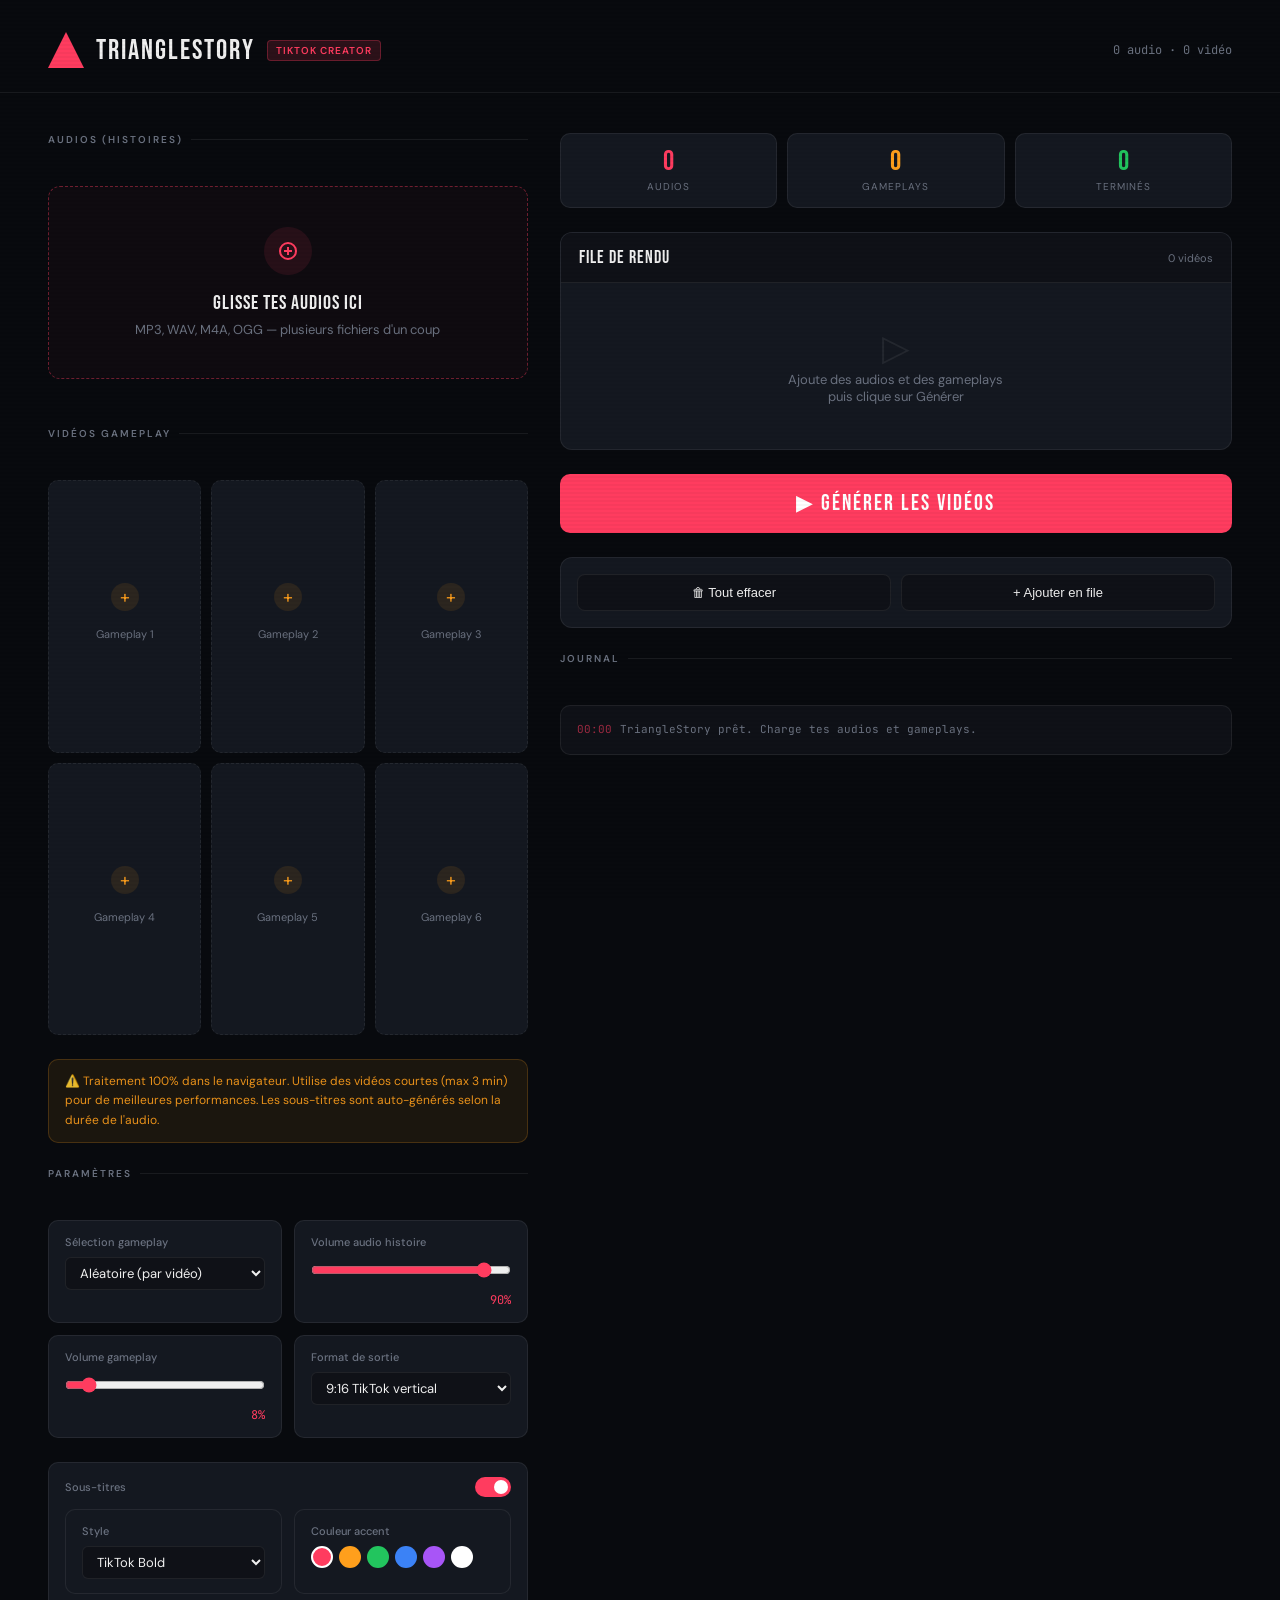
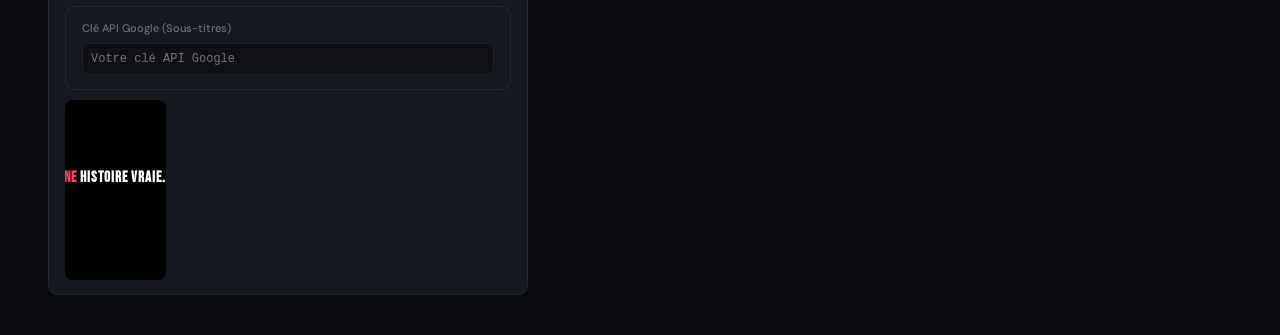
<file: index.html>
<!DOCTYPE html>
<html lang="fr">

<head>
  <meta charset="UTF-8">
  <meta name="viewport" content="width=device-width, initial-scale=1.0">
  <title>TriangleStory — TikTok Creator</title>
  <link rel="stylesheet" href="style.css">
</head>

<body>

  <header>
    <div class="logo">
      <div class="logo-icon"></div>
      <span class="logo-text">TriangleStory</span>
      <span class="logo-badge">TIKTOK CREATOR</span>
    </div>
    <span class="badge-count" id="totalCount">0 audios · 0 vidéos</span>
  </header>

  <main>
    <!-- Left column -->
    <div class="left-col">

      <div class="section-label">AUDIOS (histoires)</div>

      <div class="drop-zone" id="dropZone">
        <div class="drop-icon">
          <svg viewBox="0 0 24 24">
            <path
              d="M12 3a9 9 0 110 18A9 9 0 0112 3zm0 2a7 7 0 100 14A7 7 0 0012 5zm-1 3h2v3h3v2h-3v3h-2v-3H8v-2h3V8z" />
          </svg>
        </div>
        <div class="drop-title">Glisse tes audios ici</div>
        <div class="drop-sub">MP3, WAV, M4A, OGG — plusieurs fichiers d'un coup</div>
      </div>

      <div class="audio-list" id="audioList"></div>

      <div class="section-label">VIDÉOS GAMEPLAY</div>

      <div class="video-grid" id="videoGrid"></div>

      <div class="warning-banner">
        ⚠️ Traitement 100% dans le navigateur. Utilise des vidéos courtes (max 3 min) pour de meilleures performances.
        Les sous-titres sont auto-générés selon la durée de l'audio.
      </div>

      <div class="section-label">PARAMÈTRES</div>

      <div class="settings-grid">
        <div class="setting-item">
          <div class="setting-label">Sélection gameplay</div>
          <select id="videoMode">
            <option value="random">Aléatoire (par vidéo)</option>
            <option value="shuffle">Mélangé sans répétition</option>
            <option value="sequential">Séquentiel</option>
          </select>
        </div>
        <div class="setting-item">
          <div class="setting-label">Volume audio histoire</div>
          <input type="range" id="audioVol" min="0" max="100" value="90">
          <div class="range-val" id="audioVolVal">90%</div>
        </div>
        <div class="setting-item">
          <div class="setting-label">Volume gameplay</div>
          <input type="range" id="gameVol" min="0" max="100" value="8">
          <div class="range-val" id="gameVolVal">8%</div>
        </div>
        <div class="setting-item">
          <div class="setting-label">Format de sortie</div>
          <select id="outputFormat">
            <option value="9:16">9:16 TikTok vertical</option>
            <option value="1:1">1:1 Carré</option>
            <option value="16:9">16:9 Paysage</option>
          </select>
        </div>
      </div>

      <!-- Subtitle section -->
      <div class="subtitle-preview">
        <div class="setting-label" style="display:flex;justify-content:space-between;align-items:center">
          Sous-titres
          <button class="toggle on" id="subtitleToggle" onclick="toggleSubtitles()"></button>
        </div>
        <div class="settings-grid" style="margin-top:12px">
          <div class="setting-item">
            <div class="setting-label">Style</div>
            <select id="subtitleStyle" onchange="updateSubPreview()">
              <option value="tiktok">TikTok Bold</option>
              <option value="clean">Clean White</option>
              <option value="outline">Outline Black</option>
              <option value="highlight">Highlight Color</option>
            </select>
          </div>
          <div class="setting-item">
            <div class="setting-label">Couleur accent</div>
            <div class="color-swatch" id="colorPicker">
              <div class="swatch selected" style="background:#ff3c5f" data-c="#ff3c5f" onclick="pickColor(this)"></div>
              <div class="swatch" style="background:#ff9f1c" data-c="#ff9f1c" onclick="pickColor(this)"></div>
              <div class="swatch" style="background:#22c55e" data-c="#22c55e" onclick="pickColor(this)"></div>
              <div class="swatch" style="background:#3b82f6" data-c="#3b82f6" onclick="pickColor(this)"></div>
              <div class="swatch" style="background:#a855f7" data-c="#a855f7" onclick="pickColor(this)"></div>
              <div class="swatch" style="background:#fff" data-c="#ffffff" onclick="pickColor(this)"></div>
            </div>
          </div>
          <div class="setting-item" style="grid-column: span 2;">
            <div class="setting-label">Clé API Google (Sous-titres)</div>
            <input type="text" id="googleApiKeyInput" placeholder="Votre clé API Google"
              style="background:var(--surface);border:1px solid var(--border);color:white;width:100%;padding:8px;border-radius:6px;font-size:12px;font-family:monospace;"
              onchange="saveApiKey(this.value)">
          </div>
        </div>
        <div class="subtitle-demo" id="subDemo">
          <div class="subtitle-demo-text" id="subPreviewText">UNE HISTOIRE DE TRIANGLE...</div>
        </div>
      </div>

    </div>

    <!-- Right column -->
    <div class="right-col">

      <div class="stats-bar">
        <div class="stat-card">
          <div class="stat-val" id="statAudios" style="color:var(--accent)">0</div>
          <div class="stat-lbl">Audios</div>
        </div>
        <div class="stat-card">
          <div class="stat-val" id="statVideos" style="color:var(--accent2)">0</div>
          <div class="stat-lbl">Gameplays</div>
        </div>
        <div class="stat-card">
          <div class="stat-val" id="statDone" style="color:var(--success)">0</div>
          <div class="stat-lbl">Terminés</div>
        </div>
      </div>

      <div class="queue-container">
        <div class="queue-header">
          <span class="queue-title">FILE DE RENDU</span>
          <span style="font-size:11px;color:var(--muted)" id="queueCount">0 vidéos</span>
        </div>
        <div class="queue-list" id="queueList">
          <div class="empty-queue">
            <div class="big">▷</div>
            Ajoute des audios et des gameplays<br>puis clique sur Générer
          </div>
        </div>
      </div>

      <button class="btn-generate" id="generateBtn" onclick="startGeneration()">
        ▶ GÉNÉRER LES VIDÉOS
      </button>

      <div class="batch-controls">
        <button class="btn-secondary" onclick="clearAll()">🗑 Tout effacer</button>
        <button class="btn-secondary" onclick="addAllToQueue()">+ Ajouter en file</button>
        <button class="btn-dl-all" id="dlAllBtn" onclick="downloadAll()" style="display:none">⬇ Tout
          télécharger</button>
      </div>

      <div class="section-label">JOURNAL</div>
      <div class="log-box" id="logBox">
        <div class="log-line">
          <span class="log-time">00:00</span>
          <span class="log-msg info">TriangleStory prêt. Charge tes audios et gameplays.</span>
        </div>
      </div>

    </div>
  </main>

  <!-- Hidden inputs -->
  <input type="file" id="audioInput" accept="audio/*" multiple onchange="handleAudioFiles(this.files)">
  <input type="file" id="videoInputHidden" accept="video/*" onchange="handleVideoFileFromInput(this)">

  <!-- Notification -->
  <div class="notif" id="notif">
    <div class="notif-dot" id="notifDot"></div>
    <span id="notifMsg"></span>
  </div>

  <script src="script.js"></script>
</body>

</html>
</file>
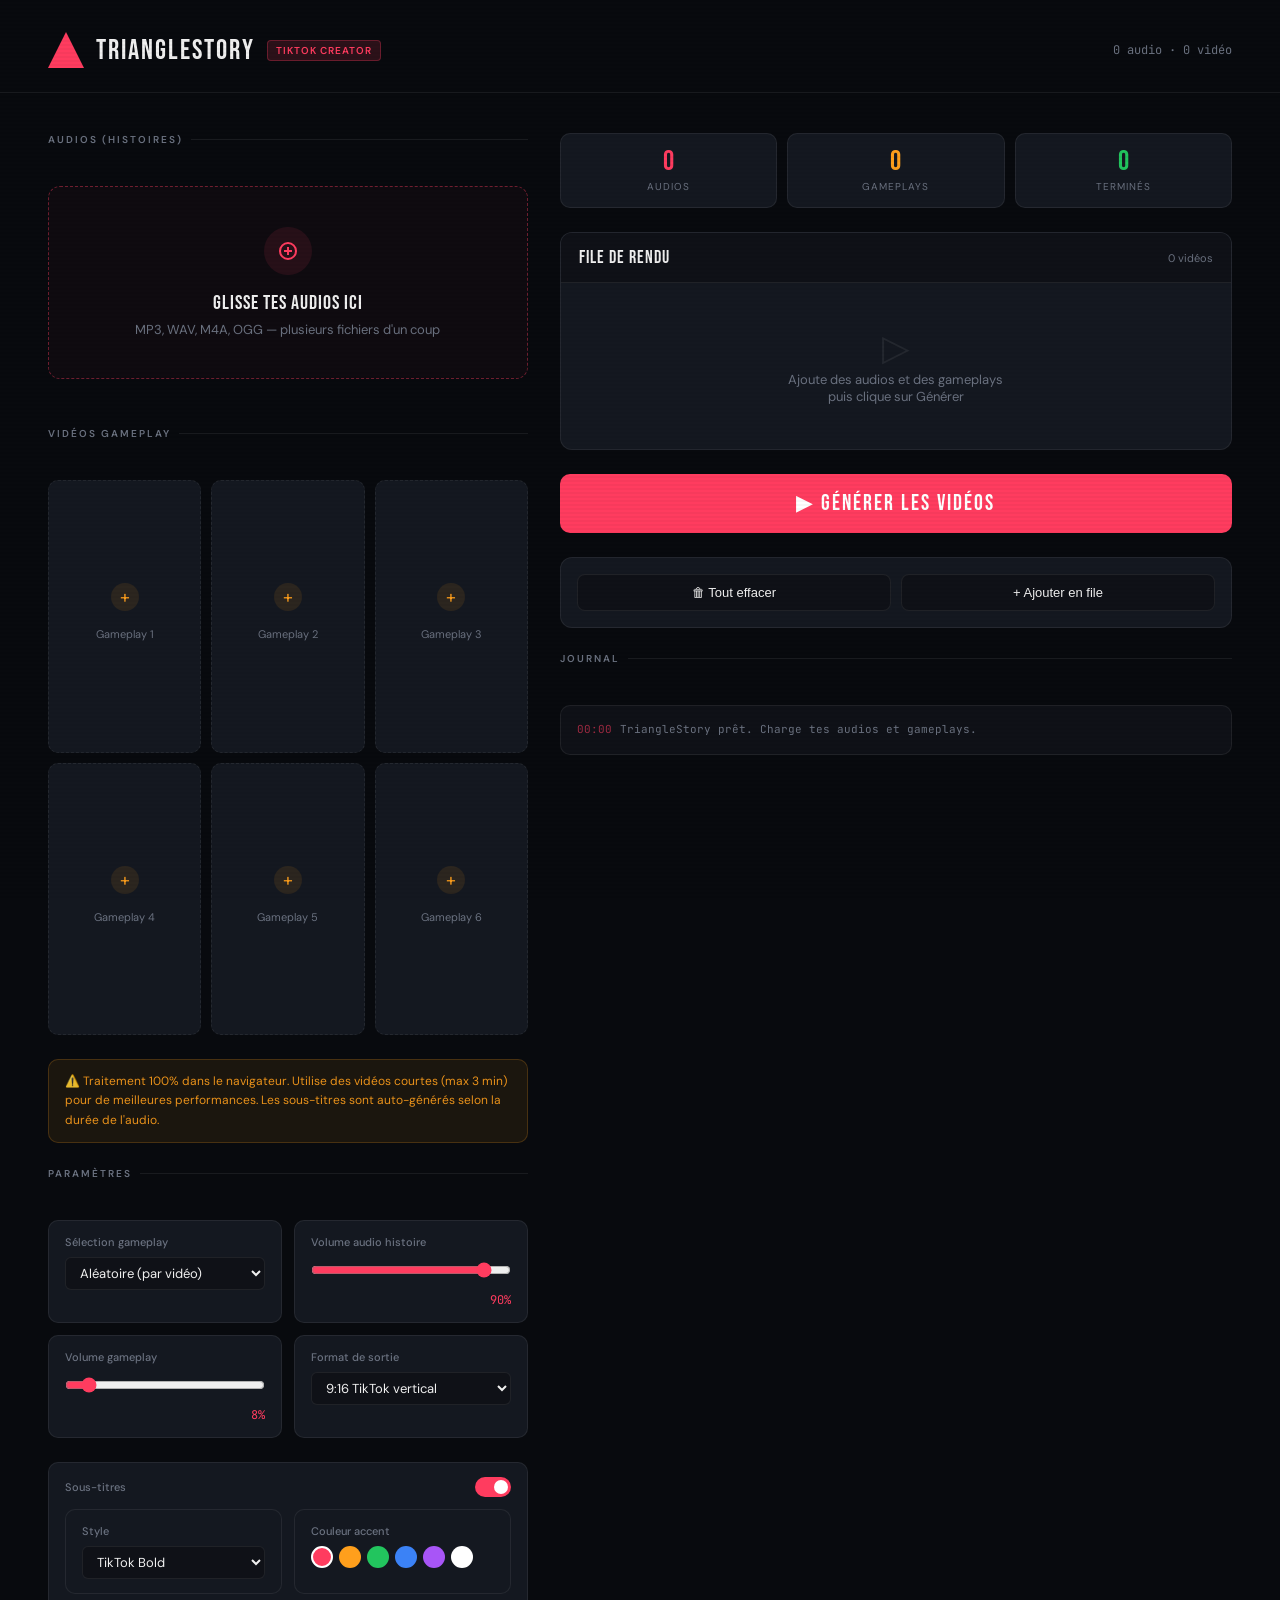
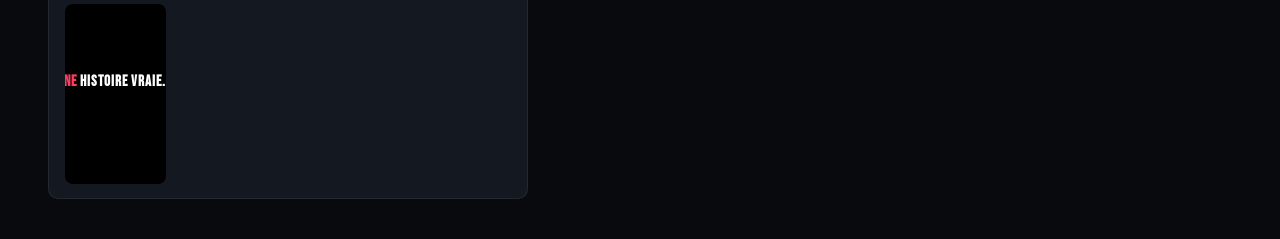
<file: 6/index.html>
<!DOCTYPE html>
<html lang="fr">
<head>
<meta charset="UTF-8">
<meta name="viewport" content="width=device-width, initial-scale=1.0">
<title>TriangleStory — TikTok Creator</title>
<style>
  @import url('https://fonts.googleapis.com/css2?family=Bebas+Neue&family=DM+Sans:wght@300;400;500;600&family=JetBrains+Mono:wght@400;500&display=swap');

  :root {
    --bg: #080a0e;
    --surface: #0f1117;
    --card: #141820;
    --border: rgba(255,255,255,0.07);
    --accent: #ff3c5f;
    --accent2: #ff9f1c;
    --text: #f0f0f0;
    --muted: #6b7280;
    --success: #22c55e;
    --radius: 12px;
  }

  * { margin: 0; padding: 0; box-sizing: border-box; }

  body {
    background: var(--bg);
    color: var(--text);
    font-family: 'DM Sans', sans-serif;
    min-height: 100vh;
    overflow-x: hidden;
  }

  body::before {
    content: '';
    position: fixed;
    inset: 0;
    background: repeating-linear-gradient(0deg, transparent, transparent 2px, rgba(0,0,0,0.03) 2px, rgba(0,0,0,0.03) 4px);
    pointer-events: none;
    z-index: 1000;
  }

  header {
    padding: 2rem 3rem 1.5rem;
    border-bottom: 1px solid var(--border);
    display: flex;
    align-items: center;
    justify-content: space-between;
  }

  .logo { display: flex; align-items: center; gap: 12px; }

  .logo-icon {
    width: 36px; height: 36px;
    background: var(--accent);
    clip-path: polygon(50% 0%, 0% 100%, 100% 100%);
  }

  .logo-text {
    font-family: 'Bebas Neue', sans-serif;
    font-size: 28px;
    letter-spacing: 2px;
    color: var(--text);
  }

  .logo-badge {
    font-size: 10px;
    background: rgba(255,60,95,0.15);
    border: 1px solid rgba(255,60,95,0.3);
    color: var(--accent);
    padding: 3px 8px;
    border-radius: 4px;
    font-weight: 600;
    letter-spacing: 1px;
  }

  .badge-count {
    font-family: 'JetBrains Mono', monospace;
    font-size: 12px;
    color: var(--muted);
  }

  main {
    max-width: 1400px;
    margin: 0 auto;
    padding: 2.5rem 3rem;
    display: grid;
    grid-template-columns: 1fr 1.4fr;
    gap: 2rem;
    align-items: start;
  }

  .section-label {
    font-size: 10px;
    font-weight: 600;
    letter-spacing: 2px;
    color: var(--muted);
    text-transform: uppercase;
    margin-bottom: 1rem;
    display: flex;
    align-items: center;
    gap: 8px;
  }

  .section-label::after {
    content: '';
    flex: 1;
    height: 1px;
    background: var(--border);
  }

  .left-col { display: flex; flex-direction: column; gap: 1.5rem; }

  /* Drop zone */
  .drop-zone {
    border: 1.5px dashed rgba(255,60,95,0.4);
    border-radius: var(--radius);
    padding: 2.5rem 2rem;
    text-align: center;
    cursor: pointer;
    transition: all 0.2s;
    background: rgba(255,60,95,0.03);
  }

  .drop-zone:hover, .drop-zone.drag-over {
    border-color: var(--accent);
    background: rgba(255,60,95,0.08);
  }

  .drop-icon {
    width: 48px; height: 48px;
    margin: 0 auto 1rem;
    background: rgba(255,60,95,0.1);
    border-radius: 50%;
    display: flex;
    align-items: center;
    justify-content: center;
  }

  .drop-icon svg { width: 24px; height: 24px; fill: var(--accent); }

  .drop-title {
    font-family: 'Bebas Neue', sans-serif;
    font-size: 20px;
    letter-spacing: 1px;
    margin-bottom: 6px;
  }

  .drop-sub { font-size: 13px; color: var(--muted); }

  /* Audio list */
  .audio-list { display: flex; flex-direction: column; gap: 8px; }

  .audio-item {
    background: var(--card);
    border: 1px solid var(--border);
    border-radius: 10px;
    padding: 12px 16px;
    display: flex;
    align-items: center;
    gap: 12px;
    animation: slideIn 0.2s ease;
  }

  @keyframes slideIn {
    from { opacity: 0; transform: translateX(-10px); }
    to { opacity: 1; transform: translateX(0); }
  }

  .audio-num {
    font-family: 'JetBrains Mono', monospace;
    font-size: 11px;
    color: var(--accent);
    min-width: 20px;
  }

  .audio-name { flex: 1; font-size: 13px; overflow: hidden; text-overflow: ellipsis; white-space: nowrap; }
  .audio-dur { font-family: 'JetBrains Mono', monospace; font-size: 11px; color: var(--muted); }

  .btn-remove {
    width: 20px; height: 20px;
    background: none; border: none;
    color: var(--muted); cursor: pointer;
    font-size: 16px; line-height: 1;
    border-radius: 4px; transition: all 0.15s;
    display: flex; align-items: center; justify-content: center;
  }
  .btn-remove:hover { color: var(--accent); background: rgba(255,60,95,0.1); }

  /* Video grid */
  .video-grid {
    display: grid;
    grid-template-columns: repeat(3, 1fr);
    gap: 10px;
  }

  .video-slot {
    background: var(--card);
    border: 1.5px dashed var(--border);
    border-radius: 10px;
    aspect-ratio: 9/16;
    display: flex;
    flex-direction: column;
    align-items: center;
    justify-content: center;
    gap: 8px;
    cursor: pointer;
    transition: all 0.2s;
    position: relative;
    overflow: hidden;
  }

  .video-slot:hover { border-color: rgba(255,159,28,0.5); background: rgba(255,159,28,0.04); }
  .video-slot.loaded { border-style: solid; border-color: rgba(255,159,28,0.4); }

  .video-slot video {
    position: absolute; inset: 0;
    width: 100%; height: 100%;
    object-fit: cover; opacity: 0.6;
  }

  .video-slot-label {
    position: relative;
    font-size: 11px; color: var(--muted);
    text-align: center; padding: 8px;
  }

  .video-slot-name {
    position: absolute;
    bottom: 0; left: 0; right: 0;
    background: linear-gradient(transparent, rgba(0,0,0,0.85));
    padding: 24px 8px 8px;
    font-size: 11px; color: var(--text); font-weight: 500;
  }

  .slot-add {
    width: 28px; height: 28px;
    background: rgba(255,159,28,0.1);
    border-radius: 50%;
    display: flex; align-items: center; justify-content: center;
    font-size: 18px; color: var(--accent2); position: relative;
  }

  .video-slot-remove {
    position: absolute; top: 6px; right: 6px;
    background: rgba(0,0,0,0.6); border: none; border-radius: 50%;
    width: 22px; height: 22px; color: #fff; font-size: 13px;
    cursor: pointer; display: flex; align-items: center; justify-content: center;
    z-index: 10; transition: background 0.15s;
  }
  .video-slot-remove:hover { background: var(--accent); }

  /* Settings */
  .settings-grid { display: grid; grid-template-columns: 1fr 1fr; gap: 12px; }

  .setting-item {
    background: var(--card);
    border: 1px solid var(--border);
    border-radius: 10px;
    padding: 14px 16px;
  }

  .setting-label {
    font-size: 11px; color: var(--muted);
    margin-bottom: 8px; font-weight: 500;
  }

  select, input[type="range"] {
    width: 100%;
    background: var(--surface);
    border: 1px solid var(--border);
    color: var(--text);
    border-radius: 6px;
    padding: 6px 10px;
    font-size: 13px;
    font-family: 'DM Sans', sans-serif;
    outline: none; cursor: pointer;
  }

  select:focus { border-color: rgba(255,60,95,0.5); }

  input[type="range"] {
    padding: 4px 0;
    accent-color: var(--accent);
  }

  .range-val {
    font-family: 'JetBrains Mono', monospace;
    font-size: 12px; color: var(--accent);
    margin-top: 4px; text-align: right;
  }

  /* Subtitle preview */
  .subtitle-preview {
    background: var(--card);
    border: 1px solid var(--border);
    border-radius: 10px;
    padding: 14px 16px;
  }

  .subtitle-demo {
    background: #000;
    border-radius: 8px;
    aspect-ratio: 9/16;
    max-height: 180px;
    position: relative;
    overflow: hidden;
    margin-top: 10px;
    display: flex; align-items: flex-end; justify-content: center;
    padding-bottom: 20%;
  }

  .subtitle-demo-text {
    white-space: nowrap;
    font-size: 14px;
    font-weight: 800;
    text-align: center;
    padding: 4px 10px;
    border-radius: 4px;
    transition: all 0.3s;
  }

  /* Right column */
  .right-col { display: flex; flex-direction: column; gap: 1.5rem; position: sticky; top: 2rem; }

  /* Queue */
  .queue-container {
    background: var(--card);
    border: 1px solid var(--border);
    border-radius: var(--radius);
    overflow: hidden;
  }

  .queue-header {
    padding: 14px 18px;
    border-bottom: 1px solid var(--border);
    display: flex; align-items: center; justify-content: space-between;
    background: var(--surface);
  }

  .queue-title {
    font-family: 'Bebas Neue', sans-serif;
    font-size: 18px; letter-spacing: 1px;
  }

  .queue-list {
    max-height: 360px;
    overflow-y: auto;
    padding: 12px;
    display: flex; flex-direction: column; gap: 8px;
  }

  .queue-list::-webkit-scrollbar { width: 4px; }
  .queue-list::-webkit-scrollbar-track { background: transparent; }
  .queue-list::-webkit-scrollbar-thumb { background: var(--border); border-radius: 2px; }

  .queue-item {
    background: var(--surface);
    border: 1px solid var(--border);
    border-radius: 10px;
    padding: 12px 14px;
    display: flex; align-items: center; gap: 12px;
    position: relative; overflow: hidden;
  }

  .queue-item-progress {
    position: absolute; left: 0; top: 0; bottom: 0;
    background: rgba(255,60,95,0.08);
    transition: width 0.3s; width: 0;
  }

  .queue-item.done .queue-item-progress { background: rgba(34,197,94,0.08); }

  .queue-item-num {
    font-family: 'JetBrains Mono', monospace;
    font-size: 12px; color: var(--accent); min-width: 24px; position: relative;
  }

  .queue-item-info { flex: 1; position: relative; min-width: 0; }

  .queue-item-title {
    font-size: 13px; font-weight: 500;
    overflow: hidden; text-overflow: ellipsis; white-space: nowrap;
  }

  .queue-item-meta {
    font-size: 11px; color: var(--muted);
    margin-top: 2px; display: flex; gap: 8px; align-items: center;
  }

  .status-dot {
    width: 6px; height: 6px; border-radius: 50%; display: inline-block;
  }
  .status-dot.waiting { background: var(--muted); }
  .status-dot.processing { background: var(--accent2); animation: pulse 1s infinite; }
  .status-dot.done { background: var(--success); }
  .status-dot.error { background: var(--accent); }

  @keyframes pulse { 0%,100% { opacity: 1; } 50% { opacity: 0.3; } }

  .queue-item-actions { display: flex; gap: 6px; position: relative; }

  .btn-dl {
    background: rgba(34,197,94,0.1);
    border: 1px solid rgba(34,197,94,0.3);
    color: var(--success);
    border-radius: 6px; padding: 4px 10px;
    font-size: 11px; font-weight: 600; cursor: pointer;
    transition: all 0.15s; white-space: nowrap;
  }
  .btn-dl:hover { background: rgba(34,197,94,0.2); }

  /* Generate button */
  .btn-generate {
    background: var(--accent); border: none;
    color: white; padding: 16px 32px;
    border-radius: 10px;
    font-family: 'Bebas Neue', sans-serif;
    font-size: 22px; letter-spacing: 2px;
    cursor: pointer; width: 100%;
    transition: all 0.2s;
    position: relative; overflow: hidden;
  }
  .btn-generate:hover { background: #ff1a40; transform: translateY(-1px); }
  .btn-generate:active { transform: translateY(0); }
  .btn-generate:disabled { opacity: 0.4; cursor: not-allowed; transform: none; }
  .btn-generate::after {
    content: '';
    position: absolute; inset: 0;
    background: linear-gradient(90deg, transparent 0%, rgba(255,255,255,0.1) 50%, transparent 100%);
    transform: translateX(-100%); transition: transform 0.5s;
  }
  .btn-generate:hover::after { transform: translateX(100%); }

  /* Stats */
  .stats-bar { display: grid; grid-template-columns: repeat(3, 1fr); gap: 10px; }

  .stat-card {
    background: var(--card);
    border: 1px solid var(--border);
    border-radius: 10px; padding: 14px; text-align: center;
  }

  .stat-val {
    font-family: 'Bebas Neue', sans-serif;
    font-size: 28px; line-height: 1; margin-bottom: 4px;
  }

  .stat-lbl { font-size: 10px; color: var(--muted); letter-spacing: 1px; text-transform: uppercase; }

  /* Log */
  .log-box {
    background: var(--surface);
    border: 1px solid var(--border);
    border-radius: 10px; padding: 14px 16px;
    font-family: 'JetBrains Mono', monospace;
    font-size: 11px; color: var(--muted);
    max-height: 130px; overflow-y: auto; line-height: 1.8;
  }

  .log-line { display: flex; gap: 8px; }
  .log-time { color: rgba(255,60,95,0.6); }
  .log-msg.ok { color: var(--success); }
  .log-msg.warn { color: var(--accent2); }
  .log-msg.err { color: var(--accent); }
  .log-msg.info { color: var(--muted); }

  /* Notif */
  .notif {
    position: fixed; top: 20px; right: 20px;
    background: var(--card); border: 1px solid var(--border);
    border-radius: 10px; padding: 14px 18px;
    font-size: 13px; z-index: 9999;
    transform: translateX(140%); transition: transform 0.3s ease;
    max-width: 320px; display: flex; align-items: center; gap: 10px;
  }
  .notif.show { transform: translateX(0); }
  .notif-dot { width: 8px; height: 8px; border-radius: 50%; flex-shrink: 0; }

  /* Batch controls */
  .batch-controls {
    background: var(--card);
    border: 1px solid var(--border);
    border-radius: var(--radius);
    padding: 16px; display: flex; gap: 10px; align-items: center; flex-wrap: wrap;
  }

  .btn-secondary {
    background: var(--surface); border: 1px solid var(--border);
    color: var(--text); padding: 10px 16px; border-radius: 8px;
    font-size: 13px; font-weight: 500; cursor: pointer;
    transition: all 0.15s; white-space: nowrap; flex: 1; text-align: center;
  }
  .btn-secondary:hover { border-color: rgba(255,255,255,0.2); background: rgba(255,255,255,0.05); }

  .btn-dl-all {
    background: rgba(34,197,94,0.1); border: 1px solid rgba(34,197,94,0.3);
    color: var(--success); padding: 10px 20px; border-radius: 8px;
    font-size: 13px; font-weight: 600; cursor: pointer;
    transition: all 0.15s; flex: 1; text-align: center;
  }
  .btn-dl-all:hover { background: rgba(34,197,94,0.2); }

  .empty-queue { text-align: center; padding: 2rem; color: var(--muted); font-size: 13px; }
  .empty-queue .big { font-family: 'Bebas Neue', sans-serif; font-size: 36px; color: var(--border); }

  .toggle-row { display: flex; align-items: center; justify-content: space-between; gap: 12px; }

  .toggle {
    width: 36px; height: 20px; background: var(--muted);
    border-radius: 10px; position: relative; cursor: pointer;
    transition: background 0.2s; flex-shrink: 0; border: none;
  }
  .toggle.on { background: var(--accent); }
  .toggle::after {
    content: ''; position: absolute;
    width: 14px; height: 14px; background: white;
    border-radius: 50%; top: 3px; left: 3px; transition: left 0.2s;
  }
  .toggle.on::after { left: 19px; }

  .color-swatch { display: flex; gap: 6px; margin-top: 6px; flex-wrap: wrap; }

  .swatch {
    width: 22px; height: 22px; border-radius: 50%;
    cursor: pointer; border: 2px solid transparent; transition: border-color 0.15s;
  }
  .swatch.selected { border-color: white; }

  .warning-banner {
    background: rgba(255,159,28,0.08);
    border: 1px solid rgba(255,159,28,0.2);
    border-radius: 10px; padding: 12px 16px;
    font-size: 12px; color: rgba(255,159,28,0.9); line-height: 1.6;
  }

  #audioInput, #videoInputHidden { display: none; }
</style>
</head>
<body>

<header>
  <div class="logo">
    <div class="logo-icon"></div>
    <span class="logo-text">TriangleStory</span>
    <span class="logo-badge">TIKTOK CREATOR</span>
  </div>
  <span class="badge-count" id="totalCount">0 audios · 0 vidéos</span>
</header>

<main>
  <!-- Left column -->
  <div class="left-col">

    <div class="section-label">AUDIOS (histoires)</div>

    <div class="drop-zone" id="dropZone">
      <div class="drop-icon">
        <svg viewBox="0 0 24 24"><path d="M12 3a9 9 0 110 18A9 9 0 0112 3zm0 2a7 7 0 100 14A7 7 0 0012 5zm-1 3h2v3h3v2h-3v3h-2v-3H8v-2h3V8z"/></svg>
      </div>
      <div class="drop-title">Glisse tes audios ici</div>
      <div class="drop-sub">MP3, WAV, M4A, OGG — plusieurs fichiers d'un coup</div>
    </div>

    <div class="audio-list" id="audioList"></div>

    <div class="section-label">VIDÉOS GAMEPLAY</div>

    <div class="video-grid" id="videoGrid"></div>

    <div class="warning-banner">
      ⚠️ Traitement 100% dans le navigateur. Utilise des vidéos courtes (max 3 min) pour de meilleures performances. Les sous-titres sont auto-générés selon la durée de l'audio.
    </div>

    <div class="section-label">PARAMÈTRES</div>

    <div class="settings-grid">
      <div class="setting-item">
        <div class="setting-label">Sélection gameplay</div>
        <select id="videoMode">
          <option value="random">Aléatoire (par vidéo)</option>
          <option value="shuffle">Mélangé sans répétition</option>
          <option value="sequential">Séquentiel</option>
        </select>
      </div>
      <div class="setting-item">
        <div class="setting-label">Volume audio histoire</div>
        <input type="range" id="audioVol" min="0" max="100" value="90">
        <div class="range-val" id="audioVolVal">90%</div>
      </div>
      <div class="setting-item">
        <div class="setting-label">Volume gameplay</div>
        <input type="range" id="gameVol" min="0" max="100" value="8">
        <div class="range-val" id="gameVolVal">8%</div>
      </div>
      <div class="setting-item">
        <div class="setting-label">Format de sortie</div>
        <select id="outputFormat">
          <option value="9:16">9:16 TikTok vertical</option>
          <option value="1:1">1:1 Carré</option>
          <option value="16:9">16:9 Paysage</option>
        </select>
      </div>
    </div>

    <!-- Subtitle section -->
    <div class="subtitle-preview">
      <div class="setting-label" style="display:flex;justify-content:space-between;align-items:center">
        Sous-titres
        <button class="toggle on" id="subtitleToggle" onclick="toggleSubtitles()"></button>
      </div>
      <div class="settings-grid" style="margin-top:12px">
        <div class="setting-item">
          <div class="setting-label">Style</div>
          <select id="subtitleStyle" onchange="updateSubPreview()">
            <option value="tiktok">TikTok Bold</option>
            <option value="clean">Clean White</option>
            <option value="outline">Outline Black</option>
            <option value="highlight">Highlight Color</option>
          </select>
        </div>
        <div class="setting-item">
          <div class="setting-label">Couleur accent</div>
          <div class="color-swatch" id="colorPicker">
            <div class="swatch selected" style="background:#ff3c5f" data-c="#ff3c5f" onclick="pickColor(this)"></div>
            <div class="swatch" style="background:#ff9f1c" data-c="#ff9f1c" onclick="pickColor(this)"></div>
            <div class="swatch" style="background:#22c55e" data-c="#22c55e" onclick="pickColor(this)"></div>
            <div class="swatch" style="background:#3b82f6" data-c="#3b82f6" onclick="pickColor(this)"></div>
            <div class="swatch" style="background:#a855f7" data-c="#a855f7" onclick="pickColor(this)"></div>
            <div class="swatch" style="background:#fff" data-c="#ffffff" onclick="pickColor(this)"></div>
          </div>
        </div>
      </div>
      <div class="subtitle-demo" id="subDemo">
        <div class="subtitle-demo-text" id="subPreviewText">UNE HISTOIRE DE TRIANGLE...</div>
      </div>
    </div>

  </div>

  <!-- Right column -->
  <div class="right-col">

    <div class="stats-bar">
      <div class="stat-card">
        <div class="stat-val" id="statAudios" style="color:var(--accent)">0</div>
        <div class="stat-lbl">Audios</div>
      </div>
      <div class="stat-card">
        <div class="stat-val" id="statVideos" style="color:var(--accent2)">0</div>
        <div class="stat-lbl">Gameplays</div>
      </div>
      <div class="stat-card">
        <div class="stat-val" id="statDone" style="color:var(--success)">0</div>
        <div class="stat-lbl">Terminés</div>
      </div>
    </div>

    <div class="queue-container">
      <div class="queue-header">
        <span class="queue-title">FILE DE RENDU</span>
        <span style="font-size:11px;color:var(--muted)" id="queueCount">0 vidéos</span>
      </div>
      <div class="queue-list" id="queueList">
        <div class="empty-queue">
          <div class="big">▷</div>
          Ajoute des audios et des gameplays<br>puis clique sur Générer
        </div>
      </div>
    </div>

    <button class="btn-generate" id="generateBtn" onclick="startGeneration()">
      ▶ GÉNÉRER LES VIDÉOS
    </button>

    <div class="batch-controls">
      <button class="btn-secondary" onclick="clearAll()">🗑 Tout effacer</button>
      <button class="btn-secondary" onclick="addAllToQueue()">+ Ajouter en file</button>
      <button class="btn-dl-all" id="dlAllBtn" onclick="downloadAll()" style="display:none">⬇ Tout télécharger</button>
    </div>

    <div class="section-label">JOURNAL</div>
    <div class="log-box" id="logBox">
      <div class="log-line">
        <span class="log-time">00:00</span>
        <span class="log-msg info">TriangleStory prêt. Charge tes audios et gameplays.</span>
      </div>
    </div>

  </div>
</main>

<!-- Hidden inputs -->
<input type="file" id="audioInput" accept="audio/*" multiple onchange="handleAudioFiles(this.files)">
<input type="file" id="videoInputHidden" accept="video/*" onchange="handleVideoFileFromInput(this)">

<!-- Notification -->
<div class="notif" id="notif">
  <div class="notif-dot" id="notifDot"></div>
  <span id="notifMsg"></span>
</div>

<script>
// ─── State ───────────────────────────────────────────────────
const state = {
  audios: [],
  videos: [],        // {name, file, url, slotIdx}
  queue: [],
  doneBlobs: [],
  subtitlesEnabled: true,
  subtitleColor: '#ff3c5f',
  isGenerating: false,
  videoSlotTarget: 0
};

const MAX_SLOTS = 6;

// ─── Init video slots ─────────────────────────────────────────
function initVideoSlots() {
  const grid = document.getElementById('videoGrid');
  grid.innerHTML = '';
  for (let i = 0; i < MAX_SLOTS; i++) {
    const slot = document.createElement('div');
    slot.className = 'video-slot';
    slot.id = `vslot_${i}`;
    slot.onclick = () => {
      state.videoSlotTarget = i;
      document.getElementById('videoInputHidden').click();
    };
    slot.innerHTML = `
      <div class="slot-add">+</div>
      <div class="video-slot-label">Gameplay ${i + 1}</div>
    `;
    grid.appendChild(slot);
  }
}

// ─── Video slot loading ────────────────────────────────────────
function handleVideoFileFromInput(input) {
  const f = input.files[0];
  if (!f) return;
  loadVideoIntoSlot(state.videoSlotTarget, f);
  input.value = ''; // reset so same file can be reloaded
}

function loadVideoIntoSlot(slotIdx, file) {
  // Remove existing video in this slot if any
  const existing = state.videos.findIndex(v => v.slotIdx === slotIdx);
  if (existing >= 0) {
    URL.revokeObjectURL(state.videos[existing].url);
    state.videos.splice(existing, 1);
  }

  const url = URL.createObjectURL(file);
  state.videos.push({ name: file.name, file, url, slotIdx });
  state.videos.sort((a, b) => a.slotIdx - b.slotIdx);

  renderVideoSlots();
  updateStats();
  log(`Gameplay ajouté : ${file.name}`, 'ok');
}

function removeVideoSlot(slotIdx) {
  const idx = state.videos.findIndex(v => v.slotIdx === slotIdx);
  if (idx >= 0) {
    URL.revokeObjectURL(state.videos[idx].url);
    state.videos.splice(idx, 1);
  }
  renderVideoSlots();
  updateStats();
}

function renderVideoSlots() {
  for (let i = 0; i < MAX_SLOTS; i++) {
    const slot = document.getElementById(`vslot_${i}`);
    const vid = state.videos.find(v => v.slotIdx === i);
    if (vid) {
      slot.classList.add('loaded');
      slot.onclick = null;
      slot.innerHTML = `
        <video src="${vid.url}" muted loop autoplay playsinline></video>
        <div class="video-slot-name">${vid.name.replace(/\.[^.]+$/, '').substring(0, 18)}</div>
        <button class="video-slot-remove" onclick="event.stopPropagation();removeVideoSlot(${i})">×</button>
      `;
    } else {
      slot.classList.remove('loaded');
      slot.onclick = () => {
        state.videoSlotTarget = i;
        document.getElementById('videoInputHidden').click();
      };
      slot.innerHTML = `
        <div class="slot-add">+</div>
        <div class="video-slot-label">Gameplay ${i + 1}</div>
      `;
    }
  }
}

// ─── Drag & Drop (audio) ───────────────────────────────────────
const dz = document.getElementById('dropZone');
dz.addEventListener('dragover', e => { e.preventDefault(); dz.classList.add('drag-over'); });
dz.addEventListener('dragleave', () => dz.classList.remove('drag-over'));
dz.addEventListener('drop', e => {
  e.preventDefault();
  dz.classList.remove('drag-over');
  const files = [...e.dataTransfer.files].filter(f =>
    f.type.startsWith('audio/') || /\.(mp3|wav|m4a|ogg|aac|flac)$/i.test(f.name)
  );
  if (files.length) handleAudioFiles(files);
  else notif('Aucun fichier audio détecté', 'warn');
});
dz.addEventListener('click', () => document.getElementById('audioInput').click());

// Global drag & drop for video files
document.addEventListener('dragover', e => e.preventDefault());
document.addEventListener('drop', e => {
  e.preventDefault();
  const files = [...e.dataTransfer.files];
  const audioFiles = files.filter(f => f.type.startsWith('audio/') || /\.(mp3|wav|m4a|ogg|aac|flac)$/i.test(f.name));
  const videoFiles = files.filter(f => f.type.startsWith('video/') || /\.(mp4|mov|avi|webm|mkv)$/i.test(f.name));

  if (audioFiles.length) handleAudioFiles(audioFiles);
  videoFiles.forEach(f => {
    const emptySlot = Array.from({length: MAX_SLOTS}, (_, i) => i).find(i => !state.videos.find(v => v.slotIdx === i));
    if (emptySlot !== undefined) loadVideoIntoSlot(emptySlot, f);
  });
});

// ─── Audio handling ────────────────────────────────────────────
function handleAudioFiles(files) {
  [...files].forEach(f => {
    if (state.audios.find(a => a.name === f.name)) return;
    const url = URL.createObjectURL(f);
    const audio = new Audio(url);
    audio.addEventListener('loadedmetadata', () => {
      state.audios.push({ name: f.name, file: f, url, duration: audio.duration });
      renderAudioList();
      updateStats();
      log(`Audio ajouté : ${f.name}`, 'ok');
    });
    audio.onerror = () => {
      // Try adding without duration
      state.audios.push({ name: f.name, file: f, url, duration: 0 });
      renderAudioList();
      updateStats();
      log(`Audio ajouté (durée inconnue) : ${f.name}`, 'warn');
    };
  });
}

function renderAudioList() {
  const list = document.getElementById('audioList');
  list.innerHTML = '';
  state.audios.forEach((a, i) => {
    const item = document.createElement('div');
    item.className = 'audio-item';
    item.innerHTML = `
      <span class="audio-num">${String(i+1).padStart(2,'0')}</span>
      <span class="audio-name" title="${a.name}">${a.name.replace(/\.[^.]+$/, '')}</span>
      <span class="audio-dur">${formatDur(a.duration)}</span>
      <button class="btn-remove" onclick="removeAudio(${i})">×</button>
    `;
    list.appendChild(item);
  });
}

function removeAudio(i) {
  URL.revokeObjectURL(state.audios[i].url);
  state.audios.splice(i, 1);
  renderAudioList();
  updateStats();
}

// ─── Settings ─────────────────────────────────────────────────
document.getElementById('audioVol').addEventListener('input', function() {
  document.getElementById('audioVolVal').textContent = this.value + '%';
});
document.getElementById('gameVol').addEventListener('input', function() {
  document.getElementById('gameVolVal').textContent = this.value + '%';
});

function toggleSubtitles() {
  state.subtitlesEnabled = !state.subtitlesEnabled;
  document.getElementById('subtitleToggle').classList.toggle('on', state.subtitlesEnabled);
}

function pickColor(el) {
  document.querySelectorAll('.swatch').forEach(s => s.classList.remove('selected'));
  el.classList.add('selected');
  state.subtitleColor = el.dataset.c;
  updateSubPreview();
}

const demoTexts = ['UNE HISTOIRE VRAIE...', 'IL ÉTAIT AVEC ELLE', 'PENDANT TOUT CE TEMPS', 'LA VÉRITÉ ÉCLATE'];
let demoIdx = 0;

function updateSubPreview() {
  const style = document.getElementById('subtitleStyle').value;
  const el = document.getElementById('subPreviewText');
  const c = state.subtitleColor;
  el.style.cssText = '';
  el.style.fontFamily = "'Bebas Neue', Impact, sans-serif";
  el.style.letterSpacing = '1px';

  if (style === 'tiktok') {
    const words = demoTexts[demoIdx].split(' ');
    el.innerHTML = words.map((w, i) => `<span style="color:${i % 3 === 0 ? c : '#fff'};text-shadow:-2px -2px 0 #000,2px 2px 0 #000">${w}</span>`).join(' ');
    el.style.fontSize = '15px'; el.style.background = 'none';
  } else if (style === 'clean') {
    el.textContent = demoTexts[demoIdx];
    el.style.color = '#fff'; el.style.background = 'rgba(0,0,0,0.55)';
    el.style.padding = '4px 12px'; el.style.borderRadius = '4px';
  } else if (style === 'outline') {
    el.textContent = demoTexts[demoIdx];
    el.style.color = '#fff';
    el.style.textShadow = '-3px -3px 0 #000,3px -3px 0 #000,-3px 3px 0 #000,3px 3px 0 #000';
    el.style.fontSize = '15px'; el.style.background = 'none';
  } else if (style === 'highlight') {
    el.textContent = demoTexts[demoIdx];
    el.style.color = '#000'; el.style.background = c;
    el.style.padding = '4px 12px'; el.style.borderRadius = '4px'; el.style.fontWeight = '900';
  }
}

setInterval(() => {
  demoIdx = (demoIdx + 1) % demoTexts.length;
  document.getElementById('subPreviewText').textContent = demoTexts[demoIdx];
  updateSubPreview();
}, 2500);

// ─── Queue ────────────────────────────────────────────────────
function addAllToQueue() {
  if (!state.audios.length) { notif('Aucun audio chargé', 'warn'); return; }
  if (!state.videos.length) { notif('Aucun gameplay chargé', 'warn'); return; }

  const mode = document.getElementById('videoMode').value;
  let videoPool = [...state.videos];
  if (mode === 'shuffle') videoPool = shuffleArray([...state.videos]);
  let seqIdx = 0;

  // Only add audios not yet in queue
  const newItems = state.audios
    .filter(audio => !state.queue.find(q => q.audio.name === audio.name))
    .map((audio, i) => {
      let video;
      if (mode === 'random') video = videoPool[Math.floor(Math.random() * videoPool.length)];
      else if (mode === 'shuffle') { video = videoPool[seqIdx % videoPool.length]; seqIdx++; }
      else { video = videoPool[(state.queue.length + i) % videoPool.length]; }
      return {
        id: Date.now() + i,
        audio, video,
        status: 'waiting',
        progress: 0,
        blob: null,
        outputName: `triangle_${sanitize(audio.name)}_${Date.now()}.webm`
      };
    });

  if (!newItems.length) { notif('Tous les audios sont déjà en file', 'warn'); return; }

  state.queue.push(...newItems);
  renderQueue();
  updateStats();
  log(`${newItems.length} vidéo(s) ajoutée(s) en file`, 'ok');
  notif(`${newItems.length} vidéo(s) en file`, 'ok');
}

function renderQueue() {
  const list = document.getElementById('queueList');
  document.getElementById('queueCount').textContent = `${state.queue.length} vidéo${state.queue.length > 1 ? 's' : ''}`;

  if (!state.queue.length) {
    list.innerHTML = `<div class="empty-queue"><div class="big">▷</div>Ajoute des audios et des gameplays<br>puis clique sur Générer</div>`;
    return;
  }

  list.innerHTML = '';
  state.queue.forEach((item, i) => {
    const el = document.createElement('div');
    el.className = 'queue-item' + (item.status === 'done' ? ' done' : '');
    el.id = `qi_${item.id}`;
    const statusLabel = { waiting: 'En attente', processing: 'Traitement...', done: 'Terminé ✓', error: 'Erreur' }[item.status];
    el.innerHTML = `
      <div class="queue-item-progress" style="width:${item.progress}%"></div>
      <span class="queue-item-num">${String(i+1).padStart(2,'0')}</span>
      <div class="queue-item-info">
        <div class="queue-item-title">${item.audio.name.replace(/\.[^.]+$/, '').substring(0, 28)}</div>
        <div class="queue-item-meta">
          <span class="status-dot ${item.status}"></span>
          <span>${statusLabel}</span>
          <span>·</span>
          <span style="color:var(--accent2)">${item.video.name.replace(/\.[^.]+$/, '').substring(0, 16)}</span>
        </div>
      </div>
      <div class="queue-item-actions">
        ${item.status === 'done' ? `<button class="btn-dl" onclick="downloadOne(${i})">⬇ DL</button>` : ''}
      </div>
    `;
    list.appendChild(el);
  });

  document.getElementById('dlAllBtn').style.display =
    state.queue.filter(q => q.status === 'done').length > 0 ? 'block' : 'none';
}

// ─── Generation ───────────────────────────────────────────────
async function startGeneration() {
  if (!state.audios.length || !state.videos.length) {
    notif('Charge des audios ET des gameplays', 'warn'); return;
  }

  if (!state.queue.length || !state.queue.find(q => q.status === 'waiting')) {
    addAllToQueue();
    if (!state.queue.length) return;
  }

  if (state.isGenerating) return;
  state.isGenerating = true;
  const btn = document.getElementById('generateBtn');
  btn.disabled = true;
  btn.textContent = '⏳ GÉNÉRATION EN COURS...';

  const waiting = state.queue.filter(q => q.status === 'waiting');
  log(`Démarrage : ${waiting.length} vidéo(s) à générer`, 'warn');

  for (let i = 0; i < state.queue.length; i++) {
    if (state.queue[i].status !== 'waiting') continue;
    await processItem(i);
  }

  state.isGenerating = false;
  btn.disabled = false;
  btn.textContent = '▶ GÉNÉRER LES VIDÉOS';

  const done = state.queue.filter(q => q.status === 'done').length;
  log(`Terminé ! ${done} vidéo(s) prête(s)`, 'ok');
  notif(`${done} vidéo(s) générée(s) !`, 'ok');
  updateStats();
  renderQueue();
}

async function processItem(idx) {
  const item = state.queue[idx];
  item.status = 'processing';
  item.progress = 5;
  renderQueue();
  log(`Traitement : ${item.audio.name}`, 'info');

  try {
    const blob = await renderVideo(item, (p) => {
      item.progress = p;
      const el = document.getElementById(`qi_${item.id}`);
      if (el) el.querySelector('.queue-item-progress').style.width = p + '%';
    });

    item.blob = blob;
    item.status = 'done';
    item.progress = 100;
    state.doneBlobs.push({ blob, name: item.outputName });
    log(`✓ ${item.audio.name}`, 'ok');
    updateStats();
    renderQueue();
  } catch(e) {
    item.status = 'error';
    item.progress = 0;
    log(`Erreur : ${e.message}`, 'err');
    console.error(e);
    renderQueue();
  }
}

// ─── Video rendering ──────────────────────────────────────────
async function renderVideo(item, onProgress) {
  onProgress(10);

  const fmt = document.getElementById('outputFormat').value;
  let cw, ch;
  if (fmt === '9:16') { cw = 1080; ch = 1920; }
  else if (fmt === '1:1') { cw = 1080; ch = 1080; }
  else { cw = 1920; ch = 1080; }

  const canvas = document.createElement('canvas');
  canvas.width = cw; canvas.height = ch;
  const ctx = canvas.getContext('2d');

  // Load video element
  const videoEl = document.createElement('video');
  videoEl.src = item.video.url;
  videoEl.muted = true;
  videoEl.loop = true;
  videoEl.preload = 'auto';

  await new Promise((res, rej) => {
    videoEl.oncanplaythrough = res;
    videoEl.onerror = (e) => rej(new Error('Impossible de charger la vidéo : ' + item.video.name));
    videoEl.load();
  });

  onProgress(20);

  // Get audio duration
  let audioDur = item.audio.duration;
  if (!audioDur || audioDur <= 0) {
    // Try to get duration from AudioBuffer
    const tmpCtx = new AudioContext();
    const ab = await item.audio.file.arrayBuffer();
    const buf = await tmpCtx.decodeAudioData(ab);
    audioDur = buf.duration;
    tmpCtx.close();
  }
  if (!audioDur || audioDur <= 0) audioDur = 30;

  // Generate subtitles
  let subtitles = [];
  if (state.subtitlesEnabled) {
    subtitles = generateFallbackSubtitles(item.audio.name, audioDur);
    log(`${subtitles.length} sous-titres générés`, 'info');
  }

  onProgress(35);

  // Audio setup with Web Audio API
  const audioCtx = new AudioContext();
  const gainAudio = audioCtx.createGain();
  const gainGame = audioCtx.createGain();
  const dest = audioCtx.createMediaStreamDestination();

  gainAudio.gain.value = parseInt(document.getElementById('audioVol').value) / 100;
  gainGame.gain.value = parseInt(document.getElementById('gameVol').value) / 100;

  // Decode story audio
  const arrayBuf = await item.audio.file.arrayBuffer();
  const audioBuffer = await audioCtx.decodeAudioData(arrayBuf);
  const audioSrc = audioCtx.createBufferSource();
  audioSrc.buffer = audioBuffer;
  audioSrc.connect(gainAudio);
  gainAudio.connect(dest);

  // Gameplay audio
  let gameAudioSrc = null;
  try {
    gameAudioSrc = audioCtx.createMediaElementSource(videoEl);
    gameAudioSrc.connect(gainGame);
    gainGame.connect(dest);
  } catch(e) {
    // Already captured or not available
    log('Audio gameplay non disponible (ignoré)', 'warn');
  }

  onProgress(40);

  // Canvas stream
  const fps = 30;
  const canvasStream = canvas.captureStream(fps);
  const audioTrack = dest.stream.getAudioTracks()[0];
  if (audioTrack) canvasStream.addTrack(audioTrack);

  // MediaRecorder
  const mimeTypes = ['video/webm;codecs=vp9,opus', 'video/webm;codecs=vp8,opus', 'video/webm;codecs=vp9', 'video/webm'];
  const supportedMime = mimeTypes.find(m => MediaRecorder.isTypeSupported(m)) || 'video/webm';

  const recorder = new MediaRecorder(canvasStream, { mimeType: supportedMime, videoBitsPerSecond: 8000000 });
  const chunks = [];
  recorder.ondataavailable = e => { if (e.data.size > 0) chunks.push(e.data); };

  // Start
  videoEl.currentTime = 0;
  await videoEl.play();
  audioSrc.start(0);
  recorder.start(100);

  const startTime = audioCtx.currentTime;

  await new Promise(resolve => {
    let rafId;
    let lastTime = 0;
    const frameDuration = 1000 / fps;

    function renderLoop(timestamp) {
      const elapsed = audioCtx.currentTime - startTime;

      if (elapsed >= audioDur) {
        resolve();
        return;
      }

      const progress = 40 + Math.round(Math.min(elapsed / audioDur, 1) * 57);
      onProgress(progress);

      // Throttle to fps
      if (timestamp - lastTime >= frameDuration) {
        drawFrame(ctx, videoEl, cw, ch, subtitles, elapsed);
        lastTime = timestamp;
      }

      rafId = requestAnimationFrame(renderLoop);
    }

    audioSrc.onended = () => {
      cancelAnimationFrame(rafId);
      resolve();
    };

    rafId = requestAnimationFrame(renderLoop);
  });

  recorder.stop();
  videoEl.pause();

  onProgress(97);

  await new Promise(r => { recorder.onstop = r; });
  await audioCtx.close();

  const blob = new Blob(chunks, { type: supportedMime });
  onProgress(100);
  return blob;
}

// ─── Frame drawing ────────────────────────────────────────────
function drawFrame(ctx, videoEl, cw, ch, subtitles, elapsed) {
  // Draw video (cover fill)
  if (videoEl.readyState >= 2) {
    const vw = videoEl.videoWidth || cw;
    const vh = videoEl.videoHeight || ch;
    const vAR = vw / vh;
    const cAR = cw / ch;
    let sx, sy, sw, sh;
    if (vAR > cAR) {
      sh = vh; sw = sh * cAR;
      sx = (vw - sw) / 2; sy = 0;
    } else {
      sw = vw; sh = sw / cAR;
      sx = 0; sy = (vh - sh) / 2;
    }
    ctx.drawImage(videoEl, sx, sy, sw, sh, 0, 0, cw, ch);
  } else {
    ctx.fillStyle = '#000';
    ctx.fillRect(0, 0, cw, ch);
  }

  // Vignette
  const vig = ctx.createRadialGradient(cw/2, ch/2, 0, cw/2, ch/2, Math.max(cw, ch) * 0.7);
  vig.addColorStop(0, 'rgba(0,0,0,0)');
  vig.addColorStop(1, 'rgba(0,0,0,0.4)');
  ctx.fillStyle = vig;
  ctx.fillRect(0, 0, cw, ch);

  // Bottom gradient for subtitles
  if (subtitles.length) {
    const grad = ctx.createLinearGradient(0, ch * 0.65, 0, ch);
    grad.addColorStop(0, 'rgba(0,0,0,0)');
    grad.addColorStop(1, 'rgba(0,0,0,0.65)');
    ctx.fillStyle = grad;
    ctx.fillRect(0, ch * 0.65, cw, ch * 0.35);
  }

  // Subtitles
  if (subtitles.length) {
    const sub = subtitles.find(s => elapsed >= s.start && elapsed < s.end);
    if (sub) drawSubtitle(ctx, sub.text, cw, ch);
  }
}

function drawSubtitle(ctx, text, cw, ch) {
  const style = document.getElementById('subtitleStyle').value;
  const color = state.subtitleColor;
  const fontSize = Math.max(Math.round(cw * 0.052), 28);
  const y = ch * 0.80;
  const maxW = cw * 0.85;

  ctx.save();
  ctx.textAlign = 'center';
  ctx.textBaseline = 'middle';
  ctx.font = `900 ${fontSize}px Impact, 'Arial Black', sans-serif`;

  const lines = wrapText(ctx, text, maxW);
  const lineH = fontSize * 1.35;
  const totalH = lines.length * lineH;
  const startY = y - totalH / 2 + lineH / 2;

  lines.forEach((line, li) => {
    const ly = startY + li * lineH;

    if (style === 'tiktok') {
      const words = line.split(' ');
      let xOffset = 0;
      const totalW = ctx.measureText(line).width;
      let curX = cw / 2 - totalW / 2;
      words.forEach((word, wi) => {
        const ww = ctx.measureText(word + ' ').width;
        const wx = curX + ww / 2;
        const isAccent = (li + wi) % 3 === 0;
        ctx.strokeStyle = '#000'; ctx.lineWidth = fontSize * 0.12;
        ctx.strokeText(word, wx, ly);
        ctx.fillStyle = isAccent ? color : '#fff';
        ctx.fillText(word, wx, ly);
        curX += ww;
      });
    } else if (style === 'clean') {
      const tw = ctx.measureText(line).width;
      const pad = fontSize * 0.4;
      ctx.fillStyle = 'rgba(0,0,0,0.55)';
      roundRect(ctx, cw/2 - tw/2 - pad, ly - fontSize/2 - pad*0.5, tw + pad*2, fontSize + pad, fontSize * 0.25);
      ctx.fillStyle = '#fff';
      ctx.fillText(line, cw/2, ly);
    } else if (style === 'outline') {
      ctx.strokeStyle = '#000'; ctx.lineWidth = fontSize * 0.14; ctx.lineJoin = 'round';
      ctx.strokeText(line, cw/2, ly);
      ctx.fillStyle = '#fff';
      ctx.fillText(line, cw/2, ly);
    } else if (style === 'highlight') {
      const tw = ctx.measureText(line).width;
      const pad = fontSize * 0.35;
      ctx.fillStyle = color;
      roundRect(ctx, cw/2 - tw/2 - pad, ly - fontSize/2 - pad*0.4, tw + pad*2, fontSize + pad*0.8, pad * 0.3);
      ctx.fillStyle = '#000';
      ctx.fillText(line, cw/2, ly);
    }
  });

  ctx.restore();
}

function wrapText(ctx, text, maxW) {
  const words = text.split(' ');
  const lines = [];
  let cur = '';
  words.forEach(w => {
    const test = cur ? cur + ' ' + w : w;
    if (ctx.measureText(test).width > maxW && cur) { lines.push(cur); cur = w; }
    else cur = test;
  });
  if (cur) lines.push(cur);
  return lines;
}

function roundRect(ctx, x, y, w, h, r) {
  ctx.beginPath();
  ctx.moveTo(x + r, y);
  ctx.lineTo(x + w - r, y); ctx.quadraticCurveTo(x + w, y, x + w, y + r);
  ctx.lineTo(x + w, y + h - r); ctx.quadraticCurveTo(x + w, y + h, x + w - r, y + h);
  ctx.lineTo(x + r, y + h); ctx.quadraticCurveTo(x, y + h, x, y + h - r);
  ctx.lineTo(x, y + r); ctx.quadraticCurveTo(x, y, x + r, y);
  ctx.closePath();
  ctx.fill();
}

// ─── Subtitles ────────────────────────────────────────────────
function generateFallbackSubtitles(name, duration) {
  const storyPhrases = [
    "UNE HISTOIRE VRAIE...",
    "TOUT A COMMENCÉ UN SOIR...",
    "IL ME PRÉSENTAIT COMME SON AMI",
    "MAIS QUELQUE CHOSE N'ALLAIT PAS",
    "J'AI DÉCOUVERT LA VÉRITÉ",
    "IL ÉTAIT AVEC EUX DEUX...",
    "PENDANT TOUT CE TEMPS...",
    "JE N'AVAIS RIEN VU VENIR",
    "C'ÉTAIT UN TRIANGLE",
    "ET MOI J'ÉTAIS LE DERNIER À SAVOIR",
    "CE QUI S'EST PASSÉ ENSUITE...",
    "VOUS N'ALLEZ PAS LE CROIRE",
    "IL M'A TOUT AVOUÉ",
    "LES LARMES AUX YEUX",
    "MAIS IL ÉTAIT TROP TARD",
    "J'AVAIS DÉJÀ TOURNÉ LA PAGE",
    "FIN.",
  ];

  const count = Math.ceil(duration / 2.5);
  const result = [];
  for (let i = 0; i < count; i++) {
    const phrase = storyPhrases[i % storyPhrases.length];
    result.push({
      start: i * 2.5,
      end: (i + 1) * 2.5,
      text: phrase
    });
  }
  return result;
}

// ─── Download ─────────────────────────────────────────────────
function downloadOne(idx) {
  const item = state.queue[idx];
  if (!item || !item.blob) return;
  triggerDownload(item.blob, item.outputName);
  log(`Téléchargement : ${item.outputName}`, 'ok');
}

function downloadAll() {
  const done = state.queue.filter(q => q.status === 'done');
  done.forEach((item, i) => {
    setTimeout(() => triggerDownload(item.blob, item.outputName), i * 700);
  });
  log(`${done.length} téléchargement(s) lancé(s)`, 'ok');
  notif(`${done.length} téléchargements lancés`, 'ok');
}

function triggerDownload(blob, name) {
  const a = document.createElement('a');
  a.href = URL.createObjectURL(blob);
  a.download = name;
  document.body.appendChild(a);
  a.click();
  document.body.removeChild(a);
  setTimeout(() => URL.revokeObjectURL(a.href), 5000);
}

// ─── Utils ────────────────────────────────────────────────────
function clearAll() {
  if (state.isGenerating) { notif('Génération en cours, attends la fin', 'warn'); return; }
  state.audios.forEach(a => URL.revokeObjectURL(a.url));
  state.videos.forEach(v => URL.revokeObjectURL(v.url));
  state.audios = []; state.videos = []; state.queue = []; state.doneBlobs = [];
  renderAudioList(); renderVideoSlots(); renderQueue(); updateStats();
  log('Tout effacé', 'warn');
}

function updateStats() {
  document.getElementById('statAudios').textContent = state.audios.length;
  document.getElementById('statVideos').textContent = state.videos.length;
  document.getElementById('statDone').textContent = state.queue.filter(q => q.status === 'done').length;
  document.getElementById('totalCount').textContent =
    `${state.audios.length} audio${state.audios.length > 1 ? 's' : ''} · ${state.videos.length} vidéo${state.videos.length > 1 ? 's' : ''}`;
}

function formatDur(s) {
  if (!s || isNaN(s) || s <= 0) return '--:--';
  const m = Math.floor(s / 60), sec = Math.floor(s % 60);
  return `${m}:${String(sec).padStart(2,'0')}`;
}

function sanitize(name) {
  return name.replace(/[^a-zA-Z0-9]/g, '_').substring(0, 20);
}

function shuffleArray(arr) {
  for (let i = arr.length - 1; i > 0; i--) {
    const j = Math.floor(Math.random() * (i + 1));
    [arr[i], arr[j]] = [arr[j], arr[i]];
  }
  return arr;
}

let logStart = Date.now();
function log(msg, type = 'info') {
  const box = document.getElementById('logBox');
  const elapsed = (Date.now() - logStart) / 1000;
  const ts = String(Math.floor(elapsed / 60)).padStart(2,'0') + ':' + String(Math.floor(elapsed % 60)).padStart(2,'0');
  const line = document.createElement('div');
  line.className = 'log-line';
  line.innerHTML = `<span class="log-time">${ts}</span><span class="log-msg ${type}">${msg}</span>`;
  box.appendChild(line);
  box.scrollTop = box.scrollHeight;
}

let notifTimer;
function notif(msg, type = 'info') {
  const colors = { ok: '#22c55e', warn: '#ff9f1c', err: '#ff3c5f', info: '#6b7280' };
  document.getElementById('notifDot').style.background = colors[type] || colors.info;
  document.getElementById('notifMsg').textContent = msg;
  const el = document.getElementById('notif');
  el.classList.add('show');
  clearTimeout(notifTimer);
  notifTimer = setTimeout(() => el.classList.remove('show'), 3500);
}

// ─── Init ─────────────────────────────────────────────────────
initVideoSlots();
updateSubPreview();
updateStats();
</script>
</body>
</html>
</file>
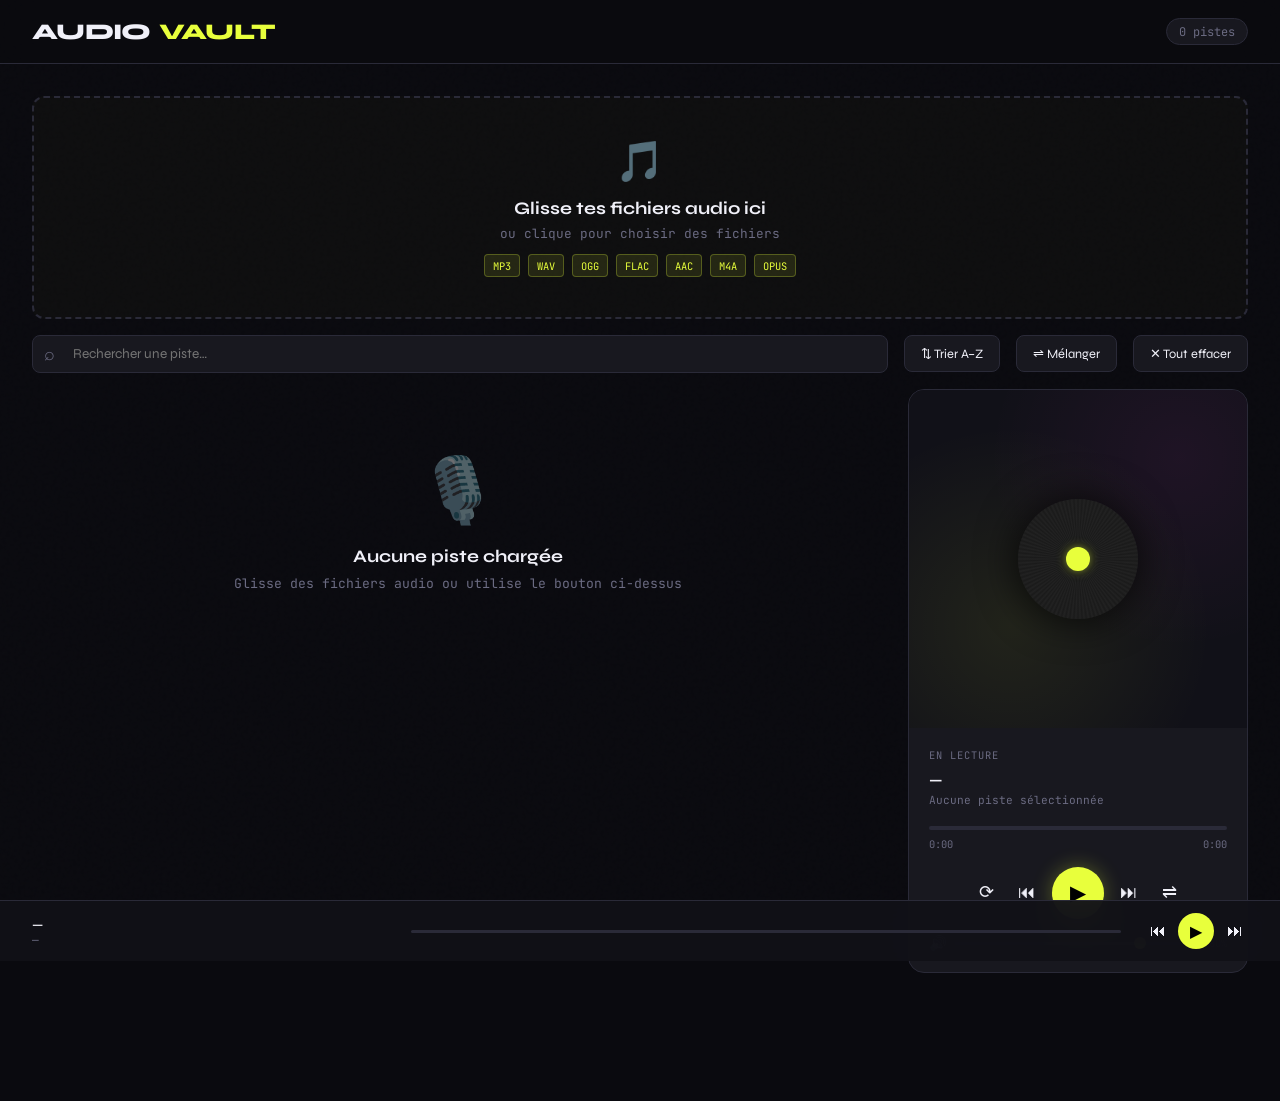
<file: audioplayer.html>
<!DOCTYPE html>
<html lang="fr">
<head>
<meta charset="UTF-8" />
<meta name="viewport" content="width=device-width, initial-scale=1.0"/>
<title>🎵 AUDIO VAULT</title>
<link href="https://fonts.googleapis.com/css2?family=Syne:wght@400;600;700;800&family=JetBrains+Mono:wght@300;400;500&display=swap" rel="stylesheet"/>
<style>
  :root {
    --bg: #0a0a0f;
    --surface: #111118;
    --card: #18181f;
    --border: #2a2a38;
    --accent: #e8ff3c;
    --accent2: #ff3cf0;
    --text: #f0f0f8;
    --muted: #6b6b82;
    --playing: #e8ff3c;
    --radius: 12px;
  }

  *, *::before, *::after { box-sizing: border-box; margin: 0; padding: 0; }

  body {
    font-family: 'Syne', sans-serif;
    background: var(--bg);
    color: var(--text);
    min-height: 100vh;
    display: flex;
    flex-direction: column;
    overflow-x: hidden;
  }

  /* NOISE TEXTURE */
  body::before {
    content: '';
    position: fixed;
    inset: 0;
    background-image: url("data:image/svg+xml,%3Csvg viewBox='0 0 256 256' xmlns='http://www.w3.org/2000/svg'%3E%3Cfilter id='noise'%3E%3CfeTurbulence type='fractalNoise' baseFrequency='0.9' numOctaves='4' stitchTiles='stitch'/%3E%3C/filter%3E%3Crect width='100%25' height='100%25' filter='url(%23noise)' opacity='0.04'/%3E%3C/svg%3E");
    pointer-events: none;
    z-index: 0;
    opacity: 0.4;
  }

  /* HEADER */
  header {
    position: sticky;
    top: 0;
    z-index: 100;
    background: rgba(10,10,15,0.9);
    backdrop-filter: blur(20px);
    border-bottom: 1px solid var(--border);
    padding: 0 2rem;
    display: flex;
    align-items: center;
    justify-content: space-between;
    height: 64px;
  }

  .logo {
    font-size: 1.4rem;
    font-weight: 800;
    letter-spacing: -0.03em;
    display: flex;
    align-items: center;
    gap: 0.5rem;
  }
  .logo span { color: var(--accent); }

  .header-right {
    display: flex;
    align-items: center;
    gap: 1rem;
  }

  .track-count {
    font-family: 'JetBrains Mono', monospace;
    font-size: 0.75rem;
    color: var(--muted);
    background: var(--card);
    border: 1px solid var(--border);
    padding: 0.3rem 0.75rem;
    border-radius: 20px;
  }

  /* UPLOAD ZONE */
  .upload-zone {
    position: relative;
    z-index: 1;
    margin: 2rem 2rem 0;
    border: 2px dashed var(--border);
    border-radius: var(--radius);
    padding: 2.5rem;
    text-align: center;
    cursor: pointer;
    transition: all 0.2s;
    background: rgba(232,255,60,0.02);
  }
  .upload-zone:hover, .upload-zone.drag-over {
    border-color: var(--accent);
    background: rgba(232,255,60,0.06);
  }
  .upload-zone.drag-over { transform: scale(1.01); }

  .upload-zone input { display: none; }

  .upload-icon {
    font-size: 2.5rem;
    margin-bottom: 0.75rem;
    display: block;
  }
  .upload-zone h2 {
    font-size: 1.1rem;
    font-weight: 700;
    margin-bottom: 0.4rem;
  }
  .upload-zone p {
    font-size: 0.8rem;
    color: var(--muted);
    font-family: 'JetBrains Mono', monospace;
  }
  .upload-zone .formats {
    margin-top: 0.75rem;
    display: flex;
    gap: 0.5rem;
    justify-content: center;
    flex-wrap: wrap;
  }
  .format-tag {
    font-family: 'JetBrains Mono', monospace;
    font-size: 0.65rem;
    color: var(--accent);
    background: rgba(232,255,60,0.1);
    border: 1px solid rgba(232,255,60,0.25);
    padding: 0.2rem 0.5rem;
    border-radius: 4px;
  }

  /* CONTROLS BAR */
  .controls-bar {
    position: relative;
    z-index: 1;
    display: flex;
    align-items: center;
    gap: 1rem;
    padding: 1rem 2rem;
    flex-wrap: wrap;
  }

  .search-box {
    flex: 1;
    min-width: 200px;
    position: relative;
  }
  .search-box input {
    width: 100%;
    background: var(--card);
    border: 1px solid var(--border);
    border-radius: 8px;
    color: var(--text);
    font-family: 'Syne', sans-serif;
    font-size: 0.85rem;
    padding: 0.6rem 1rem 0.6rem 2.5rem;
    outline: none;
    transition: border-color 0.2s;
  }
  .search-box input:focus { border-color: var(--accent); }
  .search-box::before {
    content: '⌕';
    position: absolute;
    left: 0.75rem;
    top: 50%;
    transform: translateY(-50%);
    color: var(--muted);
    font-size: 1.1rem;
    pointer-events: none;
  }

  .sort-btn, .shuffle-btn, .clear-btn {
    background: var(--card);
    border: 1px solid var(--border);
    color: var(--text);
    font-family: 'Syne', sans-serif;
    font-size: 0.8rem;
    padding: 0.6rem 1rem;
    border-radius: 8px;
    cursor: pointer;
    transition: all 0.15s;
    white-space: nowrap;
  }
  .sort-btn:hover, .shuffle-btn:hover { border-color: var(--accent); color: var(--accent); }
  .clear-btn:hover { border-color: #ff4444; color: #ff4444; }

  /* MAIN LAYOUT */
  .main {
    position: relative;
    z-index: 1;
    display: grid;
    grid-template-columns: 1fr 340px;
    gap: 1.5rem;
    padding: 0 2rem 8rem;
    flex: 1;
  }

  @media (max-width: 900px) {
    .main { grid-template-columns: 1fr; }
    .sticky-player { position: relative; top: auto; }
  }

  /* TRACK LIST */
  .track-list {
    display: flex;
    flex-direction: column;
    gap: 0.4rem;
  }

  .empty-state {
    text-align: center;
    padding: 4rem 2rem;
    color: var(--muted);
  }
  .empty-state .big-icon { font-size: 4rem; margin-bottom: 1rem; opacity: 0.4; }
  .empty-state h3 { font-size: 1.1rem; color: var(--text); margin-bottom: 0.5rem; }
  .empty-state p { font-size: 0.82rem; font-family: 'JetBrains Mono', monospace; }

  .track-item {
    display: grid;
    grid-template-columns: 48px 1fr auto;
    align-items: center;
    gap: 0.75rem;
    background: var(--card);
    border: 1px solid var(--border);
    border-radius: var(--radius);
    padding: 0.75rem 1rem;
    cursor: pointer;
    transition: all 0.15s;
    position: relative;
    overflow: hidden;
    animation: slideIn 0.3s ease forwards;
  }
  @keyframes slideIn {
    from { opacity: 0; transform: translateY(8px); }
    to { opacity: 1; transform: translateY(0); }
  }

  .track-item::before {
    content: '';
    position: absolute;
    left: 0; top: 0; bottom: 0;
    width: 3px;
    background: var(--accent);
    transform: scaleY(0);
    transition: transform 0.2s;
  }
  .track-item:hover::before { transform: scaleY(1); }
  .track-item:hover { border-color: var(--border); background: #1e1e28; transform: translateX(3px); }
  .track-item.active {
    border-color: rgba(232,255,60,0.35);
    background: rgba(232,255,60,0.05);
  }
  .track-item.active::before { transform: scaleY(1); }

  .track-num {
    width: 48px;
    height: 48px;
    display: flex;
    align-items: center;
    justify-content: center;
    font-family: 'JetBrains Mono', monospace;
    font-size: 0.8rem;
    color: var(--muted);
    background: var(--surface);
    border-radius: 8px;
    flex-shrink: 0;
    transition: all 0.2s;
    position: relative;
  }
  .track-item.active .track-num {
    background: var(--accent);
    color: #000;
  }
  .track-item.active .track-num .num-label { display: none; }
  .track-item.active .track-num::after {
    content: '';
    display: flex;
    gap: 2px;
  }
  /* bars animation */
  .bars {
    display: none;
    gap: 2px;
    align-items: flex-end;
    height: 20px;
  }
  .track-item.active.is-playing .bars { display: flex; }
  .track-item.active.is-playing .num-label { display: none; }
  .bars span {
    display: block;
    width: 3px;
    background: #000;
    border-radius: 2px;
    animation: bar 0.6s ease-in-out infinite alternate;
  }
  .bars span:nth-child(1) { height: 8px; animation-delay: 0s; }
  .bars span:nth-child(2) { height: 16px; animation-delay: 0.15s; }
  .bars span:nth-child(3) { height: 10px; animation-delay: 0.3s; }
  @keyframes bar {
    from { transform: scaleY(0.4); }
    to { transform: scaleY(1); }
  }

  .track-info { min-width: 0; }
  .track-name {
    font-weight: 600;
    font-size: 0.9rem;
    white-space: nowrap;
    overflow: hidden;
    text-overflow: ellipsis;
    margin-bottom: 0.2rem;
  }
  .track-item.active .track-name { color: var(--accent); }
  .track-meta {
    font-family: 'JetBrains Mono', monospace;
    font-size: 0.7rem;
    color: var(--muted);
    display: flex;
    gap: 0.75rem;
  }
  .tag-ext {
    background: rgba(255,255,255,0.06);
    padding: 0.1rem 0.35rem;
    border-radius: 3px;
    text-transform: uppercase;
  }

  .track-actions {
    display: flex;
    align-items: center;
    gap: 0.5rem;
  }
  .track-duration {
    font-family: 'JetBrains Mono', monospace;
    font-size: 0.75rem;
    color: var(--muted);
    min-width: 40px;
    text-align: right;
  }
  .remove-btn {
    background: none;
    border: none;
    color: var(--muted);
    cursor: pointer;
    font-size: 0.9rem;
    padding: 0.2rem 0.4rem;
    border-radius: 4px;
    opacity: 0;
    transition: all 0.15s;
  }
  .track-item:hover .remove-btn { opacity: 1; }
  .remove-btn:hover { color: #ff4444; background: rgba(255,68,68,0.1); }

  /* STICKY PLAYER */
  .sticky-player {
    position: sticky;
    top: 80px;
    height: fit-content;
  }

  .player-card {
    background: var(--card);
    border: 1px solid var(--border);
    border-radius: 16px;
    overflow: hidden;
  }

  .player-art {
    width: 100%;
    aspect-ratio: 1;
    background: var(--surface);
    display: flex;
    align-items: center;
    justify-content: center;
    font-size: 5rem;
    position: relative;
    overflow: hidden;
  }
  .player-art::after {
    content: '';
    position: absolute;
    inset: 0;
    background: radial-gradient(circle at 30% 70%, rgba(232,255,60,0.08), transparent 60%),
                radial-gradient(circle at 80% 20%, rgba(255,60,240,0.06), transparent 50%);
  }

  .vinyl {
    width: 120px;
    height: 120px;
    border-radius: 50%;
    background: 
      radial-gradient(circle at 50% 50%, #1a1a1a 20%, transparent 21%),
      repeating-conic-gradient(#1a1a1a 0deg, #222 2deg, #1a1a1a 4deg);
    display: flex;
    align-items: center;
    justify-content: center;
    transition: animation 0.3s;
    position: relative;
    z-index: 1;
    box-shadow: 0 0 40px rgba(0,0,0,0.8);
  }
  .vinyl.spinning {
    animation: spin 4s linear infinite;
  }
  @keyframes spin {
    from { transform: rotate(0deg); }
    to { transform: rotate(360deg); }
  }
  .vinyl-center {
    width: 24px;
    height: 24px;
    border-radius: 50%;
    background: var(--accent);
    box-shadow: 0 0 10px rgba(232,255,60,0.5);
  }

  .player-body { padding: 1.25rem; }

  .now-playing-label {
    font-family: 'JetBrains Mono', monospace;
    font-size: 0.65rem;
    color: var(--muted);
    text-transform: uppercase;
    letter-spacing: 0.1em;
    margin-bottom: 0.5rem;
  }

  .now-playing-title {
    font-size: 1rem;
    font-weight: 700;
    margin-bottom: 0.25rem;
    white-space: nowrap;
    overflow: hidden;
    text-overflow: ellipsis;
  }

  .now-playing-sub {
    font-family: 'JetBrains Mono', monospace;
    font-size: 0.7rem;
    color: var(--muted);
    margin-bottom: 1.2rem;
  }

  /* PROGRESS */
  .progress-wrap {
    margin-bottom: 0.5rem;
  }
  .progress-bar-container {
    width: 100%;
    height: 4px;
    background: var(--border);
    border-radius: 4px;
    cursor: pointer;
    position: relative;
    margin-bottom: 0.4rem;
  }
  .progress-bar-container:hover { height: 6px; }
  .progress-fill {
    height: 100%;
    background: var(--accent);
    border-radius: 4px;
    width: 0%;
    transition: width 0.1s linear;
    pointer-events: none;
    position: relative;
  }
  .progress-fill::after {
    content: '';
    position: absolute;
    right: -5px;
    top: 50%;
    transform: translateY(-50%);
    width: 10px;
    height: 10px;
    background: var(--accent);
    border-radius: 50%;
    box-shadow: 0 0 8px rgba(232,255,60,0.6);
    opacity: 0;
    transition: opacity 0.2s;
  }
  .progress-bar-container:hover .progress-fill::after { opacity: 1; }
  .time-labels {
    display: flex;
    justify-content: space-between;
    font-family: 'JetBrains Mono', monospace;
    font-size: 0.65rem;
    color: var(--muted);
  }

  /* TRANSPORT CONTROLS */
  .transport {
    display: flex;
    align-items: center;
    justify-content: center;
    gap: 0.5rem;
    margin: 1rem 0;
  }
  .ctrl-btn {
    background: none;
    border: none;
    color: var(--text);
    cursor: pointer;
    font-size: 1.1rem;
    padding: 0.5rem;
    border-radius: 8px;
    transition: all 0.15s;
    display: flex;
    align-items: center;
  }
  .ctrl-btn:hover { color: var(--accent); background: rgba(232,255,60,0.08); }
  .ctrl-btn.active { color: var(--accent); }

  .play-btn {
    width: 52px;
    height: 52px;
    border-radius: 50%;
    background: var(--accent);
    color: #000;
    font-size: 1.3rem;
    display: flex;
    align-items: center;
    justify-content: center;
    border: none;
    cursor: pointer;
    transition: all 0.15s;
    box-shadow: 0 0 20px rgba(232,255,60,0.3);
  }
  .play-btn:hover { transform: scale(1.08); box-shadow: 0 0 30px rgba(232,255,60,0.5); }
  .play-btn:active { transform: scale(0.96); }

  /* VOLUME */
  .volume-row {
    display: flex;
    align-items: center;
    gap: 0.5rem;
    margin-top: 0.75rem;
  }
  .volume-icon { font-size: 0.9rem; color: var(--muted); cursor: pointer; }
  .volume-slider {
    flex: 1;
    -webkit-appearance: none;
    height: 3px;
    background: var(--border);
    border-radius: 3px;
    outline: none;
    cursor: pointer;
  }
  .volume-slider::-webkit-slider-thumb {
    -webkit-appearance: none;
    width: 12px;
    height: 12px;
    border-radius: 50%;
    background: var(--accent);
    cursor: pointer;
  }
  .volume-val {
    font-family: 'JetBrains Mono', monospace;
    font-size: 0.65rem;
    color: var(--muted);
    width: 28px;
    text-align: right;
  }

  /* BOTTOM MINI PLAYER */
  .mini-player {
    position: fixed;
    bottom: 0; left: 0; right: 0;
    z-index: 200;
    background: rgba(17,17,24,0.95);
    backdrop-filter: blur(24px);
    border-top: 1px solid var(--border);
    padding: 0.75rem 2rem;
    display: flex;
    align-items: center;
    gap: 1.5rem;
    transform: translateY(100%);
    transition: transform 0.35s cubic-bezier(0.34, 1.56, 0.64, 1);
  }
  .mini-player.visible { transform: translateY(0); }

  .mini-info { flex: 1; min-width: 0; }
  .mini-title {
    font-size: 0.85rem;
    font-weight: 600;
    white-space: nowrap;
    overflow: hidden;
    text-overflow: ellipsis;
  }
  .mini-sub { font-size: 0.7rem; color: var(--muted); font-family: 'JetBrains Mono', monospace; }

  .mini-progress {
    flex: 2;
    height: 3px;
    background: var(--border);
    border-radius: 3px;
    cursor: pointer;
    position: relative;
  }
  .mini-progress-fill {
    height: 100%;
    background: var(--accent);
    border-radius: 3px;
    width: 0%;
    pointer-events: none;
    transition: width 0.1s linear;
  }

  .mini-controls {
    display: flex;
    align-items: center;
    gap: 0.5rem;
  }
  .mini-play {
    width: 36px; height: 36px;
    border-radius: 50%;
    background: var(--accent);
    color: #000;
    border: none;
    cursor: pointer;
    font-size: 1rem;
    display: flex;
    align-items: center;
    justify-content: center;
    transition: transform 0.15s;
  }
  .mini-play:hover { transform: scale(1.1); }
  .mini-skip {
    background: none;
    border: none;
    color: var(--text);
    cursor: pointer;
    font-size: 1rem;
    padding: 0.3rem;
    transition: color 0.15s;
  }
  .mini-skip:hover { color: var(--accent); }
</style>
</head>
<body>

<header>
  <div class="logo">AUDIO <span>VAULT</span></div>
  <div class="header-right">
    <span class="track-count" id="trackCountLabel">0 pistes</span>
  </div>
</header>

<div class="upload-zone" id="uploadZone">
  <input type="file" id="fileInput" multiple accept="audio/*"/>
  <span class="upload-icon">🎵</span>
  <h2>Glisse tes fichiers audio ici</h2>
  <p>ou clique pour choisir des fichiers</p>
  <div class="formats">
    <span class="format-tag">MP3</span>
    <span class="format-tag">WAV</span>
    <span class="format-tag">OGG</span>
    <span class="format-tag">FLAC</span>
    <span class="format-tag">AAC</span>
    <span class="format-tag">M4A</span>
    <span class="format-tag">OPUS</span>
  </div>
</div>

<div class="controls-bar">
  <div class="search-box">
    <input type="text" id="searchInput" placeholder="Rechercher une piste…"/>
  </div>
  <button class="sort-btn" id="sortBtn">⇅ Trier A–Z</button>
  <button class="shuffle-btn" id="shuffleBtn">⇌ Mélanger</button>
  <button class="clear-btn" id="clearBtn">✕ Tout effacer</button>
</div>

<div class="main">
  <div>
    <div class="track-list" id="trackList">
      <div class="empty-state" id="emptyState">
        <div class="big-icon">🎙️</div>
        <h3>Aucune piste chargée</h3>
        <p>Glisse des fichiers audio ou utilise le bouton ci-dessus</p>
      </div>
    </div>
  </div>

  <div class="sticky-player">
    <div class="player-card">
      <div class="player-art">
        <div class="vinyl" id="vinyl">
          <div class="vinyl-center"></div>
        </div>
      </div>
      <div class="player-body">
        <div class="now-playing-label">EN LECTURE</div>
        <div class="now-playing-title" id="playerTitle">—</div>
        <div class="now-playing-sub" id="playerSub">Aucune piste sélectionnée</div>

        <div class="progress-wrap">
          <div class="progress-bar-container" id="progressBar">
            <div class="progress-fill" id="progressFill"></div>
          </div>
          <div class="time-labels">
            <span id="currentTime">0:00</span>
            <span id="totalTime">0:00</span>
          </div>
        </div>

        <div class="transport">
          <button class="ctrl-btn" id="repeatBtn" title="Répéter">⟳</button>
          <button class="ctrl-btn" id="prevBtn" title="Précédent">⏮</button>
          <button class="play-btn" id="playBtn">▶</button>
          <button class="ctrl-btn" id="nextBtn" title="Suivant">⏭</button>
          <button class="ctrl-btn" id="shuffleBtn2" title="Aléatoire">⇌</button>
        </div>

        <div class="volume-row">
          <span class="volume-icon" id="muteBtn">🔊</span>
          <input type="range" class="volume-slider" id="volumeSlider" min="0" max="100" value="80"/>
          <span class="volume-val" id="volumeVal">80%</span>
        </div>
      </div>
    </div>
  </div>
</div>

<!-- MINI PLAYER (bottom bar) -->
<div class="mini-player" id="miniPlayer">
  <div class="mini-info">
    <div class="mini-title" id="miniTitle">—</div>
    <div class="mini-sub" id="miniSub">—</div>
  </div>
  <div class="mini-progress" id="miniProgress">
    <div class="mini-progress-fill" id="miniProgressFill"></div>
  </div>
  <div class="mini-controls">
    <button class="mini-skip" id="miniPrev">⏮</button>
    <button class="mini-play" id="miniPlay">▶</button>
    <button class="mini-skip" id="miniNext">⏭</button>
  </div>
</div>

<audio id="audioEl"></audio>

<script>
  const audio = document.getElementById('audioEl');
  const fileInput = document.getElementById('fileInput');
  const uploadZone = document.getElementById('uploadZone');
  const trackListEl = document.getElementById('trackList');
  const emptyState = document.getElementById('emptyState');
  const searchInput = document.getElementById('searchInput');
  const trackCountLabel = document.getElementById('trackCountLabel');

  // Player UI
  const playBtn = document.getElementById('playBtn');
  const prevBtn = document.getElementById('prevBtn');
  const nextBtn = document.getElementById('nextBtn');
  const repeatBtn = document.getElementById('repeatBtn');
  const shuffleBtn2 = document.getElementById('shuffleBtn2');
  const progressBar = document.getElementById('progressBar');
  const progressFill = document.getElementById('progressFill');
  const currentTimeEl = document.getElementById('currentTime');
  const totalTimeEl = document.getElementById('totalTime');
  const playerTitle = document.getElementById('playerTitle');
  const playerSub = document.getElementById('playerSub');
  const volumeSlider = document.getElementById('volumeSlider');
  const volumeVal = document.getElementById('volumeVal');
  const muteBtn = document.getElementById('muteBtn');
  const vinyl = document.getElementById('vinyl');

  // Mini player
  const miniPlayer = document.getElementById('miniPlayer');
  const miniTitle = document.getElementById('miniTitle');
  const miniSub = document.getElementById('miniSub');
  const miniPlay = document.getElementById('miniPlay');
  const miniPrev = document.getElementById('miniPrev');
  const miniNext = document.getElementById('miniNext');
  const miniProgressFill = document.getElementById('miniProgressFill');
  const miniProgress = document.getElementById('miniProgress');

  let tracks = [];
  let currentIndex = -1;
  let isPlaying = false;
  let isRepeat = false;
  let isShuffle = false;
  let isMuted = false;
  let prevVolume = 80;
  let objectURLs = [];
  let filteredIndices = null;

  // Utility
  function formatTime(s) {
    if (isNaN(s)) return '0:00';
    const m = Math.floor(s / 60);
    const sec = Math.floor(s % 60);
    return `${m}:${sec.toString().padStart(2, '0')}`;
  }

  function getExt(name) {
    return name.split('.').pop().toUpperCase();
  }

  function formatSize(bytes) {
    if (bytes < 1024 * 1024) return (bytes / 1024).toFixed(0) + ' KB';
    return (bytes / (1024 * 1024)).toFixed(1) + ' MB';
  }

  // Load files
  function addFiles(files) {
    Array.from(files).forEach(file => {
      if (!file.type.startsWith('audio/') && !['mp3','wav','ogg','flac','aac','m4a','opus','wma'].includes(getExt(file.name).toLowerCase())) return;
      // Avoid duplicates
      if (tracks.some(t => t.name === file.name && t.size === file.size)) return;
      const url = URL.createObjectURL(file);
      objectURLs.push(url);
      tracks.push({ name: file.name.replace(/\.[^/.]+$/, ''), ext: getExt(file.name), size: file.size, url, index: tracks.length });
    });
    renderTracks();
    updateCount();
  }

  function renderTracks() {
    const query = searchInput.value.toLowerCase();
    let list = tracks;
    if (query) list = tracks.filter(t => t.name.toLowerCase().includes(query));

    trackListEl.innerHTML = '';
    if (list.length === 0) {
      trackListEl.appendChild(emptyState);
      emptyState.style.display = '';
      return;
    }
    emptyState.style.display = 'none';

    list.forEach((track, i) => {
      const item = document.createElement('div');
      item.className = 'track-item' + (track.index === currentIndex ? ' active' + (isPlaying ? ' is-playing' : '') : '');
      item.dataset.index = track.index;
      item.style.animationDelay = `${i * 0.04}s`;
      item.innerHTML = `
        <div class="track-num">
          <span class="num-label">${track.index + 1}</span>
          <div class="bars">
            <span></span><span></span><span></span>
          </div>
        </div>
        <div class="track-info">
          <div class="track-name">${track.name}</div>
          <div class="track-meta">
            <span class="tag-ext">${track.ext}</span>
            <span>${formatSize(track.size)}</span>
            <span class="track-dur-${track.index}">—</span>
          </div>
        </div>
        <div class="track-actions">
          <span class="track-duration" id="dur-${track.index}">—</span>
          <button class="remove-btn" title="Supprimer">✕</button>
        </div>
      `;
      item.querySelector('.remove-btn').addEventListener('click', e => {
        e.stopPropagation();
        removeTrack(track.index);
      });
      item.addEventListener('click', () => playTrack(track.index));
      trackListEl.appendChild(item);

      // Load duration
      loadDuration(track);
    });
  }

  function loadDuration(track) {
    const tmp = new Audio(track.url);
    tmp.addEventListener('loadedmetadata', () => {
      track.duration = tmp.duration;
      const el = document.getElementById(`dur-${track.index}`);
      if (el) el.textContent = formatTime(tmp.duration);
    });
  }

  function updateCount() {
    trackCountLabel.textContent = `${tracks.length} piste${tracks.length !== 1 ? 's' : ''}`;
  }

  function removeTrack(idx) {
    const t = tracks[idx];
    if (t) URL.revokeObjectURL(t.url);
    tracks.splice(tracks.findIndex(x => x.index === idx), 1);
    // re-index
    tracks.forEach((t, i) => t.index = i);
    if (currentIndex === idx) {
      audio.pause();
      audio.src = '';
      currentIndex = -1;
      isPlaying = false;
      updatePlayerUI();
      miniPlayer.classList.remove('visible');
      vinyl.classList.remove('spinning');
    } else if (currentIndex > idx) {
      currentIndex--;
    }
    renderTracks();
    updateCount();
  }

  function playTrack(idx) {
    if (idx < 0 || idx >= tracks.length) return;
    currentIndex = idx;
    const track = tracks[idx];
    audio.src = track.url;
    audio.volume = volumeSlider.value / 100;
    audio.play();
    isPlaying = true;
    updatePlayerUI();
    renderTracks();
    miniPlayer.classList.add('visible');
    vinyl.classList.add('spinning');
  }

  function togglePlay() {
    if (currentIndex === -1) {
      if (tracks.length > 0) playTrack(0);
      return;
    }
    if (isPlaying) {
      audio.pause();
      isPlaying = false;
      vinyl.classList.remove('spinning');
    } else {
      audio.play();
      isPlaying = true;
      vinyl.classList.add('spinning');
    }
    updatePlayerUI();
    renderTracks();
  }

  function playNext() {
    if (tracks.length === 0) return;
    let next;
    if (isShuffle) {
      next = Math.floor(Math.random() * tracks.length);
    } else {
      next = (currentIndex + 1) % tracks.length;
    }
    playTrack(next);
  }

  function playPrev() {
    if (tracks.length === 0) return;
    if (audio.currentTime > 3) { audio.currentTime = 0; return; }
    let prev = (currentIndex - 1 + tracks.length) % tracks.length;
    playTrack(prev);
  }

  function updatePlayerUI() {
    if (currentIndex === -1) {
      playerTitle.textContent = '—';
      playerSub.textContent = 'Aucune piste sélectionnée';
      playBtn.textContent = '▶';
      miniPlay.textContent = '▶';
      return;
    }
    const t = tracks[currentIndex];
    playerTitle.textContent = t.name;
    playerSub.textContent = `${t.ext} · ${formatSize(t.size)}`;
    miniTitle.textContent = t.name;
    miniSub.textContent = `${t.ext}`;
    playBtn.textContent = isPlaying ? '⏸' : '▶';
    miniPlay.textContent = isPlaying ? '⏸' : '▶';
  }

  // Audio events
  audio.addEventListener('timeupdate', () => {
    const pct = audio.duration ? (audio.currentTime / audio.duration) * 100 : 0;
    progressFill.style.width = pct + '%';
    miniProgressFill.style.width = pct + '%';
    currentTimeEl.textContent = formatTime(audio.currentTime);
    totalTimeEl.textContent = formatTime(audio.duration);
  });

  audio.addEventListener('ended', () => {
    if (isRepeat) {
      audio.currentTime = 0;
      audio.play();
    } else {
      playNext();
    }
  });

  audio.addEventListener('pause', () => {
    isPlaying = false;
    vinyl.classList.remove('spinning');
    updatePlayerUI();
    renderTracks();
  });

  audio.addEventListener('play', () => {
    isPlaying = true;
    vinyl.classList.add('spinning');
    updatePlayerUI();
    renderTracks();
  });

  // Progress bar click
  progressBar.addEventListener('click', e => {
    if (!audio.duration) return;
    const rect = progressBar.getBoundingClientRect();
    const pct = (e.clientX - rect.left) / rect.width;
    audio.currentTime = pct * audio.duration;
  });

  miniProgress.addEventListener('click', e => {
    if (!audio.duration) return;
    const rect = miniProgress.getBoundingClientRect();
    audio.currentTime = ((e.clientX - rect.left) / rect.width) * audio.duration;
  });

  // Transport
  playBtn.addEventListener('click', togglePlay);
  prevBtn.addEventListener('click', playPrev);
  nextBtn.addEventListener('click', playNext);
  miniPlay.addEventListener('click', togglePlay);
  miniPrev.addEventListener('click', playPrev);
  miniNext.addEventListener('click', playNext);

  repeatBtn.addEventListener('click', () => {
    isRepeat = !isRepeat;
    repeatBtn.classList.toggle('active', isRepeat);
  });

  shuffleBtn2.addEventListener('click', () => {
    isShuffle = !isShuffle;
    shuffleBtn2.classList.toggle('active', isShuffle);
  });

  // Volume
  volumeSlider.addEventListener('input', () => {
    audio.volume = volumeSlider.value / 100;
    volumeVal.textContent = volumeSlider.value + '%';
    isMuted = false;
    muteBtn.textContent = volumeSlider.value > 50 ? '🔊' : volumeSlider.value > 10 ? '🔉' : '🔇';
  });

  muteBtn.addEventListener('click', () => {
    if (isMuted) {
      audio.volume = prevVolume / 100;
      volumeSlider.value = prevVolume;
      volumeVal.textContent = prevVolume + '%';
      muteBtn.textContent = '🔊';
      isMuted = false;
    } else {
      prevVolume = volumeSlider.value;
      audio.volume = 0;
      volumeSlider.value = 0;
      volumeVal.textContent = '0%';
      muteBtn.textContent = '🔇';
      isMuted = true;
    }
  });

  // Upload
  uploadZone.addEventListener('click', () => fileInput.click());
  fileInput.addEventListener('change', e => addFiles(e.target.files));

  uploadZone.addEventListener('dragover', e => { e.preventDefault(); uploadZone.classList.add('drag-over'); });
  uploadZone.addEventListener('dragleave', () => uploadZone.classList.remove('drag-over'));
  uploadZone.addEventListener('drop', e => {
    e.preventDefault();
    uploadZone.classList.remove('drag-over');
    addFiles(e.dataTransfer.files);
  });

  // Search
  searchInput.addEventListener('input', renderTracks);

  // Sort
  document.getElementById('sortBtn').addEventListener('click', () => {
    tracks.sort((a, b) => a.name.localeCompare(b.name));
    tracks.forEach((t, i) => t.index = i);
    if (currentIndex !== -1) {
      const playingName = tracks.find((_, i) => i === currentIndex)?.name;
      currentIndex = tracks.findIndex(t => t.name === playingName);
    }
    renderTracks();
  });

  // Shuffle list
  document.getElementById('shuffleBtn').addEventListener('click', () => {
    for (let i = tracks.length - 1; i > 0; i--) {
      const j = Math.floor(Math.random() * (i + 1));
      [tracks[i], tracks[j]] = [tracks[j], tracks[i]];
    }
    tracks.forEach((t, i) => t.index = i);
    currentIndex = -1;
    renderTracks();
  });

  // Clear
  document.getElementById('clearBtn').addEventListener('click', () => {
    if (tracks.length === 0) return;
    if (!confirm('Effacer toutes les pistes ?')) return;
    objectURLs.forEach(u => URL.revokeObjectURL(u));
    objectURLs = [];
    tracks = [];
    currentIndex = -1;
    isPlaying = false;
    audio.pause();
    audio.src = '';
    vinyl.classList.remove('spinning');
    miniPlayer.classList.remove('visible');
    renderTracks();
    updateCount();
    updatePlayerUI();
  });

  // Keyboard shortcuts
  document.addEventListener('keydown', e => {
    if (e.target.tagName === 'INPUT') return;
    if (e.code === 'Space') { e.preventDefault(); togglePlay(); }
    if (e.code === 'ArrowRight') { audio.currentTime = Math.min(audio.duration, audio.currentTime + 5); }
    if (e.code === 'ArrowLeft') { audio.currentTime = Math.max(0, audio.currentTime - 5); }
    if (e.code === 'ArrowUp') { volumeSlider.value = Math.min(100, +volumeSlider.value + 5); volumeSlider.dispatchEvent(new Event('input')); }
    if (e.code === 'ArrowDown') { volumeSlider.value = Math.max(0, +volumeSlider.value - 5); volumeSlider.dispatchEvent(new Event('input')); }
    if (e.code === 'KeyN') playNext();
    if (e.code === 'KeyP') playPrev();
  });

  // Init
  audio.volume = 0.8;
  renderTracks();
  updateCount();
</script>
</body>
</html>
</file>
<file: style.css>
@import url('https://fonts.googleapis.com/css2?family=Bebas+Neue&family=DM+Sans:wght@300;400;500;600&family=JetBrains+Mono:wght@400;500&display=swap');

  :root {
    --bg: #080a0e;
    --surface: #0f1117;
    --card: #141820;
    --border: rgba(255,255,255,0.07);
    --accent: #ff3c5f;
    --accent2: #ff9f1c;
    --text: #f0f0f0;
    --muted: #6b7280;
    --success: #22c55e;
    --radius: 12px;
  }

  * { margin: 0; padding: 0; box-sizing: border-box; }

  body {
    background: var(--bg);
    color: var(--text);
    font-family: 'DM Sans', sans-serif;
    min-height: 100vh;
    overflow-x: hidden;
  }

  body::before {
    content: '';
    position: fixed;
    inset: 0;
    background: repeating-linear-gradient(0deg, transparent, transparent 2px, rgba(0,0,0,0.03) 2px, rgba(0,0,0,0.03) 4px);
    pointer-events: none;
    z-index: 1000;
  }

  header {
    padding: 2rem 3rem 1.5rem;
    border-bottom: 1px solid var(--border);
    display: flex;
    align-items: center;
    justify-content: space-between;
  }

  .logo { display: flex; align-items: center; gap: 12px; }

  .logo-icon {
    width: 36px; height: 36px;
    background: var(--accent);
    clip-path: polygon(50% 0%, 0% 100%, 100% 100%);
  }

  .logo-text {
    font-family: 'Bebas Neue', sans-serif;
    font-size: 28px;
    letter-spacing: 2px;
    color: var(--text);
  }

  .logo-badge {
    font-size: 10px;
    background: rgba(255,60,95,0.15);
    border: 1px solid rgba(255,60,95,0.3);
    color: var(--accent);
    padding: 3px 8px;
    border-radius: 4px;
    font-weight: 600;
    letter-spacing: 1px;
  }

  .badge-count {
    font-family: 'JetBrains Mono', monospace;
    font-size: 12px;
    color: var(--muted);
  }

  main {
    max-width: 1400px;
    margin: 0 auto;
    padding: 2.5rem 3rem;
    display: grid;
    grid-template-columns: 1fr 1.4fr;
    gap: 2rem;
    align-items: start;
  }

  .section-label {
    font-size: 10px;
    font-weight: 600;
    letter-spacing: 2px;
    color: var(--muted);
    text-transform: uppercase;
    margin-bottom: 1rem;
    display: flex;
    align-items: center;
    gap: 8px;
  }

  .section-label::after {
    content: '';
    flex: 1;
    height: 1px;
    background: var(--border);
  }

  .left-col { display: flex; flex-direction: column; gap: 1.5rem; }

  /* Drop zone */
  .drop-zone {
    border: 1.5px dashed rgba(255,60,95,0.4);
    border-radius: var(--radius);
    padding: 2.5rem 2rem;
    text-align: center;
    cursor: pointer;
    transition: all 0.2s;
    background: rgba(255,60,95,0.03);
  }

  .drop-zone:hover, .drop-zone.drag-over {
    border-color: var(--accent);
    background: rgba(255,60,95,0.08);
  }

  .drop-icon {
    width: 48px; height: 48px;
    margin: 0 auto 1rem;
    background: rgba(255,60,95,0.1);
    border-radius: 50%;
    display: flex;
    align-items: center;
    justify-content: center;
  }

  .drop-icon svg { width: 24px; height: 24px; fill: var(--accent); }

  .drop-title {
    font-family: 'Bebas Neue', sans-serif;
    font-size: 20px;
    letter-spacing: 1px;
    margin-bottom: 6px;
  }

  .drop-sub { font-size: 13px; color: var(--muted); }

  /* Audio list */
  .audio-list { display: flex; flex-direction: column; gap: 8px; }

  .audio-item {
    background: var(--card);
    border: 1px solid var(--border);
    border-radius: 10px;
    padding: 12px 16px;
    display: flex;
    align-items: center;
    gap: 12px;
    animation: slideIn 0.2s ease;
  }

  @keyframes slideIn {
    from { opacity: 0; transform: translateX(-10px); }
    to { opacity: 1; transform: translateX(0); }
  }

  .audio-num {
    font-family: 'JetBrains Mono', monospace;
    font-size: 11px;
    color: var(--accent);
    min-width: 20px;
  }

  .audio-name { flex: 1; font-size: 13px; overflow: hidden; text-overflow: ellipsis; white-space: nowrap; }
  .audio-dur { font-family: 'JetBrains Mono', monospace; font-size: 11px; color: var(--muted); }

  .btn-remove {
    width: 20px; height: 20px;
    background: none; border: none;
    color: var(--muted); cursor: pointer;
    font-size: 16px; line-height: 1;
    border-radius: 4px; transition: all 0.15s;
    display: flex; align-items: center; justify-content: center;
  }
  .btn-remove:hover { color: var(--accent); background: rgba(255,60,95,0.1); }

  /* Video grid */
  .video-grid {
    display: grid;
    grid-template-columns: repeat(3, 1fr);
    gap: 10px;
  }

  .video-slot {
    background: var(--card);
    border: 1.5px dashed var(--border);
    border-radius: 10px;
    aspect-ratio: 9/16;
    display: flex;
    flex-direction: column;
    align-items: center;
    justify-content: center;
    gap: 8px;
    cursor: pointer;
    transition: all 0.2s;
    position: relative;
    overflow: hidden;
  }

  .video-slot:hover { border-color: rgba(255,159,28,0.5); background: rgba(255,159,28,0.04); }
  .video-slot.loaded { border-style: solid; border-color: rgba(255,159,28,0.4); }

  .video-slot video {
    position: absolute; inset: 0;
    width: 100%; height: 100%;
    object-fit: cover; opacity: 0.6;
  }

  .video-slot-label {
    position: relative;
    font-size: 11px; color: var(--muted);
    text-align: center; padding: 8px;
  }

  .video-slot-name {
    position: absolute;
    bottom: 0; left: 0; right: 0;
    background: linear-gradient(transparent, rgba(0,0,0,0.85));
    padding: 24px 8px 8px;
    font-size: 11px; color: var(--text); font-weight: 500;
  }

  .slot-add {
    width: 28px; height: 28px;
    background: rgba(255,159,28,0.1);
    border-radius: 50%;
    display: flex; align-items: center; justify-content: center;
    font-size: 18px; color: var(--accent2); position: relative;
  }

  .video-slot-remove {
    position: absolute; top: 6px; right: 6px;
    background: rgba(0,0,0,0.6); border: none; border-radius: 50%;
    width: 22px; height: 22px; color: #fff; font-size: 13px;
    cursor: pointer; display: flex; align-items: center; justify-content: center;
    z-index: 10; transition: background 0.15s;
  }
  .video-slot-remove:hover { background: var(--accent); }

  /* Settings */
  .settings-grid { display: grid; grid-template-columns: 1fr 1fr; gap: 12px; }

  .setting-item {
    background: var(--card);
    border: 1px solid var(--border);
    border-radius: 10px;
    padding: 14px 16px;
  }

  .setting-label {
    font-size: 11px; color: var(--muted);
    margin-bottom: 8px; font-weight: 500;
  }

  select, input[type="range"] {
    width: 100%;
    background: var(--surface);
    border: 1px solid var(--border);
    color: var(--text);
    border-radius: 6px;
    padding: 6px 10px;
    font-size: 13px;
    font-family: 'DM Sans', sans-serif;
    outline: none; cursor: pointer;
  }

  select:focus { border-color: rgba(255,60,95,0.5); }

  input[type="range"] {
    padding: 4px 0;
    accent-color: var(--accent);
  }

  .range-val {
    font-family: 'JetBrains Mono', monospace;
    font-size: 12px; color: var(--accent);
    margin-top: 4px; text-align: right;
  }

  /* Subtitle preview */
  .subtitle-preview {
    background: var(--card);
    border: 1px solid var(--border);
    border-radius: 10px;
    padding: 14px 16px;
  }

  .subtitle-demo {
    background: #000;
    border-radius: 8px;
    aspect-ratio: 9/16;
    max-height: 180px;
    position: relative;
    overflow: hidden;
    margin-top: 10px;
    display: flex; align-items: flex-end; justify-content: center;
    padding-bottom: 20%;
  }

  .subtitle-demo-text {
    white-space: nowrap;
    font-size: 14px;
    font-weight: 800;
    text-align: center;
    padding: 4px 10px;
    border-radius: 4px;
    transition: all 0.3s;
  }

  /* Right column */
  .right-col { display: flex; flex-direction: column; gap: 1.5rem; position: sticky; top: 2rem; }

  /* Queue */
  .queue-container {
    background: var(--card);
    border: 1px solid var(--border);
    border-radius: var(--radius);
    overflow: hidden;
  }

  .queue-header {
    padding: 14px 18px;
    border-bottom: 1px solid var(--border);
    display: flex; align-items: center; justify-content: space-between;
    background: var(--surface);
  }

  .queue-title {
    font-family: 'Bebas Neue', sans-serif;
    font-size: 18px; letter-spacing: 1px;
  }

  .queue-list {
    max-height: 360px;
    overflow-y: auto;
    padding: 12px;
    display: flex; flex-direction: column; gap: 8px;
  }

  .queue-list::-webkit-scrollbar { width: 4px; }
  .queue-list::-webkit-scrollbar-track { background: transparent; }
  .queue-list::-webkit-scrollbar-thumb { background: var(--border); border-radius: 2px; }

  .queue-item {
    background: var(--surface);
    border: 1px solid var(--border);
    border-radius: 10px;
    padding: 12px 14px;
    display: flex; align-items: center; gap: 12px;
    position: relative; overflow: hidden;
  }

  .queue-item-progress {
    position: absolute; left: 0; top: 0; bottom: 0;
    background: rgba(255,60,95,0.08);
    transition: width 0.3s; width: 0;
  }

  .queue-item.done .queue-item-progress { background: rgba(34,197,94,0.08); }

  .queue-item-num {
    font-family: 'JetBrains Mono', monospace;
    font-size: 12px; color: var(--accent); min-width: 24px; position: relative;
  }

  .queue-item-info { flex: 1; position: relative; min-width: 0; }

  .queue-item-title {
    font-size: 13px; font-weight: 500;
    overflow: hidden; text-overflow: ellipsis; white-space: nowrap;
  }

  .queue-item-meta {
    font-size: 11px; color: var(--muted);
    margin-top: 2px; display: flex; gap: 8px; align-items: center;
  }

  .status-dot {
    width: 6px; height: 6px; border-radius: 50%; display: inline-block;
  }
  .status-dot.waiting { background: var(--muted); }
  .status-dot.processing { background: var(--accent2); animation: pulse 1s infinite; }
  .status-dot.done { background: var(--success); }
  .status-dot.error { background: var(--accent); }

  @keyframes pulse { 0%,100% { opacity: 1; } 50% { opacity: 0.3; } }

  .queue-item-actions { display: flex; gap: 6px; position: relative; }

  .btn-dl {
    background: rgba(34,197,94,0.1);
    border: 1px solid rgba(34,197,94,0.3);
    color: var(--success);
    border-radius: 6px; padding: 4px 10px;
    font-size: 11px; font-weight: 600; cursor: pointer;
    transition: all 0.15s; white-space: nowrap;
  }
  .btn-dl:hover { background: rgba(34,197,94,0.2); }

  /* Generate button */
  .btn-generate {
    background: var(--accent); border: none;
    color: white; padding: 16px 32px;
    border-radius: 10px;
    font-family: 'Bebas Neue', sans-serif;
    font-size: 22px; letter-spacing: 2px;
    cursor: pointer; width: 100%;
    transition: all 0.2s;
    position: relative; overflow: hidden;
  }
  .btn-generate:hover { background: #ff1a40; transform: translateY(-1px); }
  .btn-generate:active { transform: translateY(0); }
  .btn-generate:disabled { opacity: 0.4; cursor: not-allowed; transform: none; }
  .btn-generate::after {
    content: '';
    position: absolute; inset: 0;
    background: linear-gradient(90deg, transparent 0%, rgba(255,255,255,0.1) 50%, transparent 100%);
    transform: translateX(-100%); transition: transform 0.5s;
  }
  .btn-generate:hover::after { transform: translateX(100%); }

  /* Stats */
  .stats-bar { display: grid; grid-template-columns: repeat(3, 1fr); gap: 10px; }

  .stat-card {
    background: var(--card);
    border: 1px solid var(--border);
    border-radius: 10px; padding: 14px; text-align: center;
  }

  .stat-val {
    font-family: 'Bebas Neue', sans-serif;
    font-size: 28px; line-height: 1; margin-bottom: 4px;
  }

  .stat-lbl { font-size: 10px; color: var(--muted); letter-spacing: 1px; text-transform: uppercase; }

  /* Log */
  .log-box {
    background: var(--surface);
    border: 1px solid var(--border);
    border-radius: 10px; padding: 14px 16px;
    font-family: 'JetBrains Mono', monospace;
    font-size: 11px; color: var(--muted);
    max-height: 130px; overflow-y: auto; line-height: 1.8;
  }

  .log-line { display: flex; gap: 8px; }
  .log-time { color: rgba(255,60,95,0.6); }
  .log-msg.ok { color: var(--success); }
  .log-msg.warn { color: var(--accent2); }
  .log-msg.err { color: var(--accent); }
  .log-msg.info { color: var(--muted); }

  /* Notif */
  .notif {
    position: fixed; top: 20px; right: 20px;
    background: var(--card); border: 1px solid var(--border);
    border-radius: 10px; padding: 14px 18px;
    font-size: 13px; z-index: 9999;
    transform: translateX(140%); transition: transform 0.3s ease;
    max-width: 320px; display: flex; align-items: center; gap: 10px;
  }
  .notif.show { transform: translateX(0); }
  .notif-dot { width: 8px; height: 8px; border-radius: 50%; flex-shrink: 0; }

  /* Batch controls */
  .batch-controls {
    background: var(--card);
    border: 1px solid var(--border);
    border-radius: var(--radius);
    padding: 16px; display: flex; gap: 10px; align-items: center; flex-wrap: wrap;
  }

  .btn-secondary {
    background: var(--surface); border: 1px solid var(--border);
    color: var(--text); padding: 10px 16px; border-radius: 8px;
    font-size: 13px; font-weight: 500; cursor: pointer;
    transition: all 0.15s; white-space: nowrap; flex: 1; text-align: center;
  }
  .btn-secondary:hover { border-color: rgba(255,255,255,0.2); background: rgba(255,255,255,0.05); }

  .btn-dl-all {
    background: rgba(34,197,94,0.1); border: 1px solid rgba(34,197,94,0.3);
    color: var(--success); padding: 10px 20px; border-radius: 8px;
    font-size: 13px; font-weight: 600; cursor: pointer;
    transition: all 0.15s; flex: 1; text-align: center;
  }
  .btn-dl-all:hover { background: rgba(34,197,94,0.2); }

  .empty-queue { text-align: center; padding: 2rem; color: var(--muted); font-size: 13px; }
  .empty-queue .big { font-family: 'Bebas Neue', sans-serif; font-size: 36px; color: var(--border); }

  .toggle-row { display: flex; align-items: center; justify-content: space-between; gap: 12px; }

  .toggle {
    width: 36px; height: 20px; background: var(--muted);
    border-radius: 10px; position: relative; cursor: pointer;
    transition: background 0.2s; flex-shrink: 0; border: none;
  }
  .toggle.on { background: var(--accent); }
  .toggle::after {
    content: ''; position: absolute;
    width: 14px; height: 14px; background: white;
    border-radius: 50%; top: 3px; left: 3px; transition: left 0.2s;
  }
  .toggle.on::after { left: 19px; }

  .color-swatch { display: flex; gap: 6px; margin-top: 6px; flex-wrap: wrap; }

  .swatch {
    width: 22px; height: 22px; border-radius: 50%;
    cursor: pointer; border: 2px solid transparent; transition: border-color 0.15s;
  }
  .swatch.selected { border-color: white; }

  .warning-banner {
    background: rgba(255,159,28,0.08);
    border: 1px solid rgba(255,159,28,0.2);
    border-radius: 10px; padding: 12px 16px;
    font-size: 12px; color: rgba(255,159,28,0.9); line-height: 1.6;
  }

  #audioInput, #videoInputHidden { display: none; }
</file>
